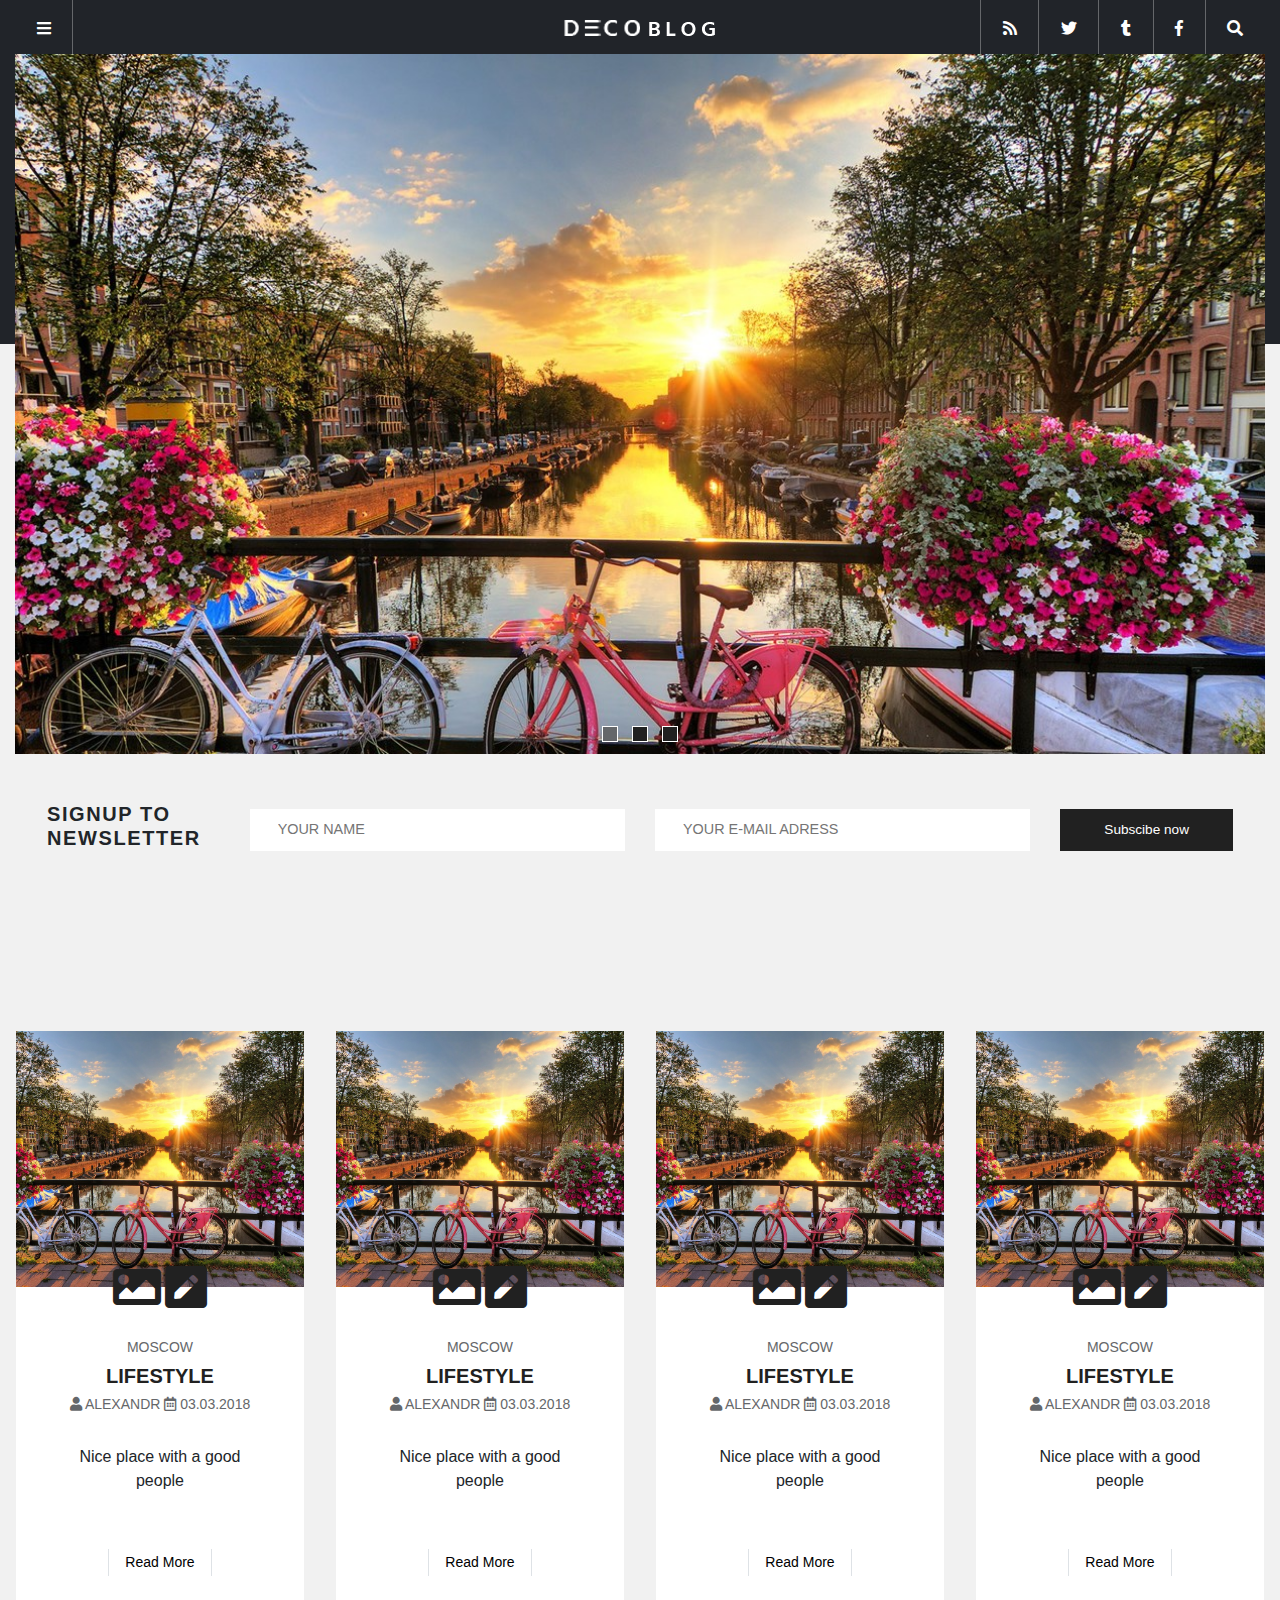
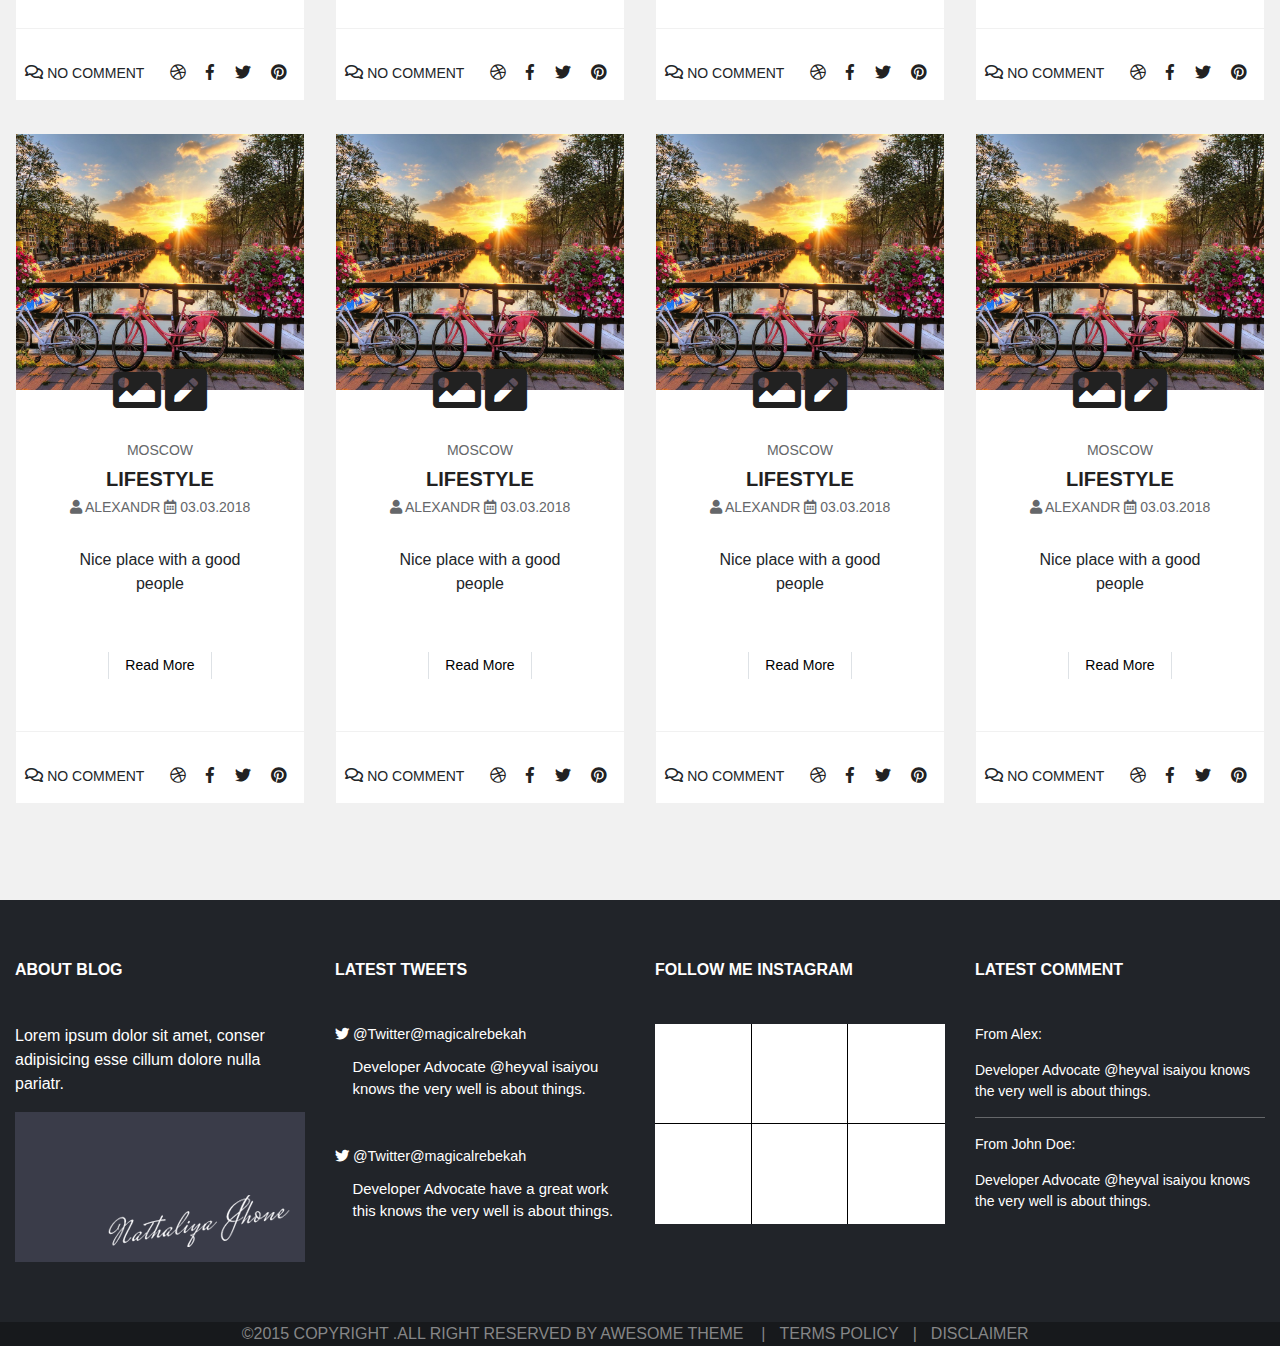
<file: index.html>
<!doctype html>
<html lang="en">
<head>
    <meta charset="utf-8">
    <meta name="viewport" content="width=device-width, initial-scale=1, shrink-to-fit=no">
    <link rel="stylesheet" href="css/style.css">
	<link rel="stylesheet" href="css/all.min.css">
	<link rel="stylesheet" href="css/bootstrap.min.css">
    <title>Путешествия</title>
</head>
<body>

    <!-- HEADER -->
<header class="header">
<div class="header-top-menu">
    <div class="container-fluid">
        <div class="row">            
            <div class="col-lg-4 col-md-4 col-xs-4 text-left">
                <div class="dropdown">
                    <a href="#" data-toggle="dropdown">
                        <i class="fas fa-bars"></i>
                    </a>
                    <ul class="dropdown-menu">
                        <li><a href="index.html" class="dropdown-item">Home</a></li>
                        <li><a href="dasda" class="dropdown-item">About Us</a></li>
                        <li><a href="#" class="dropdown-item">Contact Us</a></li>
                        <li role="separator" class="divider"></li>
                        <li><a href="#" class="dropdown-item">Sign In</a></li>
                    </ul>
                </div>
            </div>
            <div class="col-lg-4 col-md-4 col-xs-4 text-center logo-display">
               <a href="index.html"><img src="images/logo.png" alt="logo" class="logo"></a>
            </div>
            <div class="col-lg-4 col-md-4 col-xs-4 text-right social-media">
                <ul class="nav">
                    <li class="header-nav-item">
                        <a href="#">
                            <i class="fas fa-rss"></i>
                        </a>
                    </li>
                    <li class="header-nav-item">
                        <a href="https://twitter.com/">
                            <i class="fab fa-twitter"></i>
                        </a>
                    </li>
                    <li class="header-nav-item">
                        <a href="https://www.tumblr.com/">
                            <i class="fab fa-tumblr"></i>
                        </a>
                    </li>
                    <li class="header-nav-item">
                        <a href="https://www.facebook.com/">
                            <i class="fab fa-facebook-f"></i>
                        </a>
                    </li>
                    <li class="header-nav-item">
                        <a href="#">
                            <i class="fas fa-search"></i>
                        </a>
                    </li>
                </ul>
            </div>
        </div>
    </div>
</div> 

</header> 

    <!-- SLIDER -->
<div class="container-fluid">
<div id="slider" class="slider">
    <div class="slide active">
        <div class="slide-header">
            <img src="images/amsterdam.jpg" alt="amsterdam" class="w-100 d-block">
        </div>
    </div>
    <div class="slide">
        <div class="slide-header">
            <img src="images/kazan.jpg" alt="kazan" class="w-100 d-block">   
        </div>
    </div>
    <div class="slide">
        <div class="slide-header">
            <img src="images/moscow.jpg" alt="moscow" class="w-100 d-block">
        </div>
    </div>
    <div class="slider-navigation">
        <div class="controls">
            <label id="label-1" class="current-indicator" for="slide-1"></label>
            <label id="label-2" class="" for="slide-2"></label>
            <label id="label-3" class="" for="slide-3"></label>
        </div>
    </div>
</div>

</div>
    
    <!-- SIGN-UP -->
<div class="container-fluid">
<form class="sign-up" action="" method="post">
    <div class="row">
        <div class="col-lg-2 col-md-2 col-sm-2 my-auto"><h3>Signup to <br> Newsletter</h3></div>
        <div class="col-lg-4 col-md-4 col-sm-4 my-auto">
            <input type="text" name="login" placeholder="YOUR NAME">
        </div>
        <div class="col-lg-4 col-md-4 col-sm-4 my-auto">
            <input type="e-mail" name="email" placeholder="YOUR E-MAIL ADRESS">
        </div>
        <div class="col-lg-2 col-md-2 col-sm-2 my-auto"><button class="btn-block">Subscibe now</button></div>
    </div>
</form>
<div class="popup-button">
    <button class="button-sign-up" data-toggle="modal" data-target="#popup">Subscibe now</button>
</div>

<!-- POPUP WINDOW -->
<div class="modal" id="popup">
  <div class="modal-dialog">
    <div class="modal-content">
      <div class="modal-header">
        <button type="button" class="close" data-dismiss="modal">&times;</button>
      </div>
    <form class="popup-sign" action="" method="post">
        <h4 class="popup-title text-center">Signup to <br> Newsletter</h4>
        <div class="popup-input text-center">
                <input type="text" name="login" placeholder="YOUR NAME">
            </div>
            <div class="popup-mail text-center">
                <input type="e-mail" name="email" placeholder="YOUR E-MAIL ADRESS">
            </div>
            <div class="popup-sub text-center"><button class="button-sign-up">Subscibe now</button></div>
    </form>
    </div>
  </div>
</div>
</div>

    <!-- POSTS -->
<div class="container-fluid">
<div class="posts">
    <div class="row">
        <div class="col-xl-3 col-lg-4 col-md-6 col-sm-12">
            <div class="post-card white">
                <div class="post-card-image"> 
                    <img class="d-block w-100" src="images/amsterdam.jpg" alt=""> 
                </div>
                <div class="post-card-body">
                    <div class="post-card-header">
                        <span class="wrap">
                            <i class="fas fa-image fa-3x"></i>
                            <i class="fas fa-pen-square fa-3x"></i>
                        </span>
                    </div>
                    <h6>Moscow</h6>
                    <h3>Lifestyle</h3>
                    <h6>
                        <i class="fas fa-user"></i>
                        <span class="author">
                            Alexandr
                        </span>
                        <i class="far fa-calendar-alt"></i>
                        <span>
                            03.03.2018
                        </span>
                    </h6>
                    <p>Nice place with a good people</p>
                    <form method="POST" action="">
                        <button class="post-card-button border-left border-right" name="id">Read More</button>
                    </form>
                </div>
                <div class="post-card-footer">
                    <span>
                        <i class="far fa-comments"></i>
                        <p>NO COMMENT</p>
                    </span>
                    <div class="social">
                        <span>
                            <a href="https://dribbble.com/?/">
                                <i class="fab fa-dribbble"></i>
                            </a> 
                            <a href="https://www.facebook.com/">
                                <i class="fab fa-facebook-f"></i>
                            </a> 
                            <a href="https://twitter.com/">
                                <i class="fab fa-twitter"></i>
                            </a> 
                            <a href="https://www.pinterest.ru/">
                                <i class="fab fa-pinterest"></i>
                            </a> 
                        </span>
                    </div>
                </div>
            </div>
        </div>
        <div class="col-xl-3 col-lg-4 col-md-6 col-sm-12">
            <div class="post-card white">
                <div class="post-card-image"> 
                    <img class="d-block w-100" src="images/amsterdam.jpg" alt=""> 
                </div>
                <div class="post-card-body">
                    <div class="post-card-header">
                        <span class="wrap">
                            <i class="fas fa-image fa-3x"></i>
                            <i class="fas fa-pen-square fa-3x"></i>
                        </span>
                    </div>
                    <h6>Moscow</h6>
                    <h3>Lifestyle</h3>
                    <h6>
                        <i class="fas fa-user"></i>
                        <span class="author">
                            Alexandr
                        </span>
                        <i class="far fa-calendar-alt"></i>
                        <span>
                            03.03.2018
                        </span>
                    </h6>
                    <p>Nice place with a good people</p>
                    <form method="POST" action="">
                        <button class="post-card-button border-left border-right" name="id">Read More</button>
                    </form>
                </div>
                <div class="post-card-footer">
                    <span>
                        <i class="far fa-comments"></i>
                        <p>NO COMMENT</p>
                    </span>
                    <div class="social">
                        <span>
                            <a href="https://dribbble.com/?/">
                                <i class="fab fa-dribbble"></i>
                            </a> 
                            <a href="https://www.facebook.com/">
                                <i class="fab fa-facebook-f"></i>
                            </a> 
                            <a href="https://twitter.com/">
                                <i class="fab fa-twitter"></i>
                            </a> 
                            <a href="https://www.pinterest.ru/">
                                <i class="fab fa-pinterest"></i>
                            </a> 
                        </span>
                    </div>
                </div>
            </div>
        </div>
        <div class="col-xl-3 col-lg-4 col-md-6 col-sm-12">
            <div class="post-card white">
                <div class="post-card-image"> 
                    <img class="d-block w-100" src="images/amsterdam.jpg" alt=""> 
                </div>
                <div class="post-card-body">
                    <div class="post-card-header">
                        <span class="wrap">
                            <i class="fas fa-image fa-3x"></i>
                            <i class="fas fa-pen-square fa-3x"></i>
                        </span>
                    </div>
                    <h6>Moscow</h6>
                    <h3>Lifestyle</h3>
                    <h6>
                        <i class="fas fa-user"></i>
                        <span class="author">
                            Alexandr
                        </span>
                        <i class="far fa-calendar-alt"></i>
                        <span>
                            03.03.2018
                        </span>
                    </h6>
                    <p>Nice place with a good people</p>
                    <form method="POST" action="">
                        <button class="post-card-button border-left border-right" name="id">Read More</button>
                    </form>
                </div>
                <div class="post-card-footer">
                    <span>
                        <i class="far fa-comments"></i>
                        <p>NO COMMENT</p>
                    </span>
                    <div class="social">
                        <span>
                            <a href="https://dribbble.com/?/">
                                <i class="fab fa-dribbble"></i>
                            </a> 
                            <a href="https://www.facebook.com/">
                                <i class="fab fa-facebook-f"></i>
                            </a> 
                            <a href="https://twitter.com/">
                                <i class="fab fa-twitter"></i>
                            </a> 
                            <a href="https://www.pinterest.ru/">
                                <i class="fab fa-pinterest"></i>
                            </a> 
                        </span>
                    </div>
                </div>
            </div>
        </div>
        <div class="col-xl-3 col-lg-4 col-md-6 col-sm-12">
            <div class="post-card white">
                <div class="post-card-image"> 
                    <img class="d-block w-100" src="images/amsterdam.jpg" alt=""> 
                </div>
                <div class="post-card-body">
                    <div class="post-card-header">
                        <span class="wrap">
                            <i class="fas fa-image fa-3x"></i>
                            <i class="fas fa-pen-square fa-3x"></i>
                        </span>
                    </div>
                    <h6>Moscow</h6>
                    <h3>Lifestyle</h3>
                    <h6>
                        <i class="fas fa-user"></i>
                        <span class="author">
                            Alexandr
                        </span>
                        <i class="far fa-calendar-alt"></i>
                        <span>
                            03.03.2018
                        </span>
                    </h6>
                    <p>Nice place with a good people</p>
                    <form method="POST" action="">
                        <button class="post-card-button border-left border-right" name="id">Read More</button>
                    </form>
                </div>
                <div class="post-card-footer">
                    <span>
                        <i class="far fa-comments"></i>
                        <p>NO COMMENT</p>
                    </span>
                    <div class="social">
                        <span>
                            <a href="https://dribbble.com/?/">
                                <i class="fab fa-dribbble"></i>
                            </a> 
                            <a href="https://www.facebook.com/">
                                <i class="fab fa-facebook-f"></i>
                            </a> 
                            <a href="https://twitter.com/">
                                <i class="fab fa-twitter"></i>
                            </a> 
                            <a href="https://www.pinterest.ru/">
                                <i class="fab fa-pinterest"></i>
                            </a> 
                        </span>
                    </div>
                </div>
            </div>
        </div>
        <div class="col-xl-3 col-lg-4 col-md-6 col-sm-12">
            <div class="post-card white">
                <div class="post-card-image"> 
                    <img class="d-block w-100" src="images/amsterdam.jpg" alt=""> 
                </div>
                <div class="post-card-body">
                    <div class="post-card-header">
                        <span class="wrap">
                            <i class="fas fa-image fa-3x"></i>
                            <i class="fas fa-pen-square fa-3x"></i>
                        </span>
                    </div>
                    <h6>Moscow</h6>
                    <h3>Lifestyle</h3>
                    <h6>
                        <i class="fas fa-user"></i>
                        <span class="author">
                            Alexandr
                        </span>
                        <i class="far fa-calendar-alt"></i>
                        <span>
                            03.03.2018
                        </span>
                    </h6>
                    <p>Nice place with a good people</p>
                    <form method="POST" action="">
                        <button class="post-card-button border-left border-right" name="id">Read More</button>
                    </form>
                </div>
                <div class="post-card-footer">
                    <span>
                        <i class="far fa-comments"></i>
                        <p>NO COMMENT</p>
                    </span>
                    <div class="social">
                        <span>
                            <a href="https://dribbble.com/?/">
                                <i class="fab fa-dribbble"></i>
                            </a> 
                            <a href="https://www.facebook.com/">
                                <i class="fab fa-facebook-f"></i>
                            </a> 
                            <a href="https://twitter.com/">
                                <i class="fab fa-twitter"></i>
                            </a> 
                            <a href="https://www.pinterest.ru/">
                                <i class="fab fa-pinterest"></i>
                            </a> 
                        </span>
                    </div>
                </div>
            </div>
        </div>
        <div class="col-xl-3 col-lg-4 col-md-6 col-sm-12">
            <div class="post-card white">
                <div class="post-card-image"> 
                    <img class="d-block w-100" src="images/amsterdam.jpg" alt=""> 
                </div>
                <div class="post-card-body">
                    <div class="post-card-header">
                        <span class="wrap">
                            <i class="fas fa-image fa-3x"></i>
                            <i class="fas fa-pen-square fa-3x"></i>
                        </span>
                    </div>
                    <h6>Moscow</h6>
                    <h3>Lifestyle</h3>
                    <h6>
                        <i class="fas fa-user"></i>
                        <span class="author">
                            Alexandr
                        </span>
                        <i class="far fa-calendar-alt"></i>
                        <span>
                            03.03.2018
                        </span>
                    </h6>
                    <p>Nice place with a good people</p>
                    <form method="POST" action="">
                        <button class="post-card-button border-left border-right" name="id">Read More</button>
                    </form>
                </div>
                <div class="post-card-footer">
                    <span>
                        <i class="far fa-comments"></i>
                        <p>NO COMMENT</p>
                    </span>
                    <div class="social">
                        <span>
                            <a href="https://dribbble.com/?/">
                                <i class="fab fa-dribbble"></i>
                            </a> 
                            <a href="https://www.facebook.com/">
                                <i class="fab fa-facebook-f"></i>
                            </a> 
                            <a href="https://twitter.com/">
                                <i class="fab fa-twitter"></i>
                            </a> 
                            <a href="https://www.pinterest.ru/">
                                <i class="fab fa-pinterest"></i>
                            </a> 
                        </span>
                    </div>
                </div>
            </div>
        </div>
        <div class="col-xl-3 col-lg-4 col-md-6 col-sm-12">
            <div class="post-card white">
                <div class="post-card-image"> 
                    <img class="d-block w-100" src="images/amsterdam.jpg" alt=""> 
                </div>
                <div class="post-card-body">
                    <div class="post-card-header">
                        <span class="wrap">
                            <i class="fas fa-image fa-3x"></i>
                            <i class="fas fa-pen-square fa-3x"></i>
                        </span>
                    </div>
                    <h6>Moscow</h6>
                    <h3>Lifestyle</h3>
                    <h6>
                        <i class="fas fa-user"></i>
                        <span class="author">
                            Alexandr
                        </span>
                        <i class="far fa-calendar-alt"></i>
                        <span>
                            03.03.2018
                        </span>
                    </h6>
                    <p>Nice place with a good people</p>
                    <form method="POST" action="">
                        <button class="post-card-button border-left border-right" name="id">Read More</button>
                    </form>
                </div>
                <div class="post-card-footer">
                    <span>
                        <i class="far fa-comments"></i>
                        <p>NO COMMENT</p>
                    </span>
                    <div class="social">
                        <span>
                            <a href="https://dribbble.com/?/">
                                <i class="fab fa-dribbble"></i>
                            </a> 
                            <a href="https://www.facebook.com/">
                                <i class="fab fa-facebook-f"></i>
                            </a> 
                            <a href="https://twitter.com/">
                                <i class="fab fa-twitter"></i>
                            </a> 
                            <a href="https://www.pinterest.ru/">
                                <i class="fab fa-pinterest"></i>
                            </a> 
                        </span>
                    </div>
                </div>
            </div>
        </div>
        <div class="col-xl-3 col-lg-4 col-md-6 col-sm-12">
            <div class="post-card white">
                <div class="post-card-image"> 
                    <img class="d-block w-100" src="images/amsterdam.jpg" alt=""> 
                </div>
                <div class="post-card-body">
                    <div class="post-card-header">
                        <span class="wrap">
                            <i class="fas fa-image fa-3x"></i>
                            <i class="fas fa-pen-square fa-3x"></i>
                        </span>
                    </div>
                    <h6>Moscow</h6>
                    <h3>Lifestyle</h3>
                    <h6>
                        <i class="fas fa-user"></i>
                        <span class="author">
                            Alexandr
                        </span>
                        <i class="far fa-calendar-alt"></i>
                        <span>
                            03.03.2018
                        </span>
                    </h6>
                    <p>Nice place with a good people</p>
                    <form method="POST" action="">
                        <button class="post-card-button border-left border-right" name="id">Read More</button>
                    </form>
                </div>
                <div class="post-card-footer">
                    <span>
                        <i class="far fa-comments"></i>
                        <p>NO COMMENT</p>
                    </span>
                    <div class="social">
                        <span>
                            <a href="https://dribbble.com/?/">
                                <i class="fab fa-dribbble"></i>
                            </a> 
                            <a href="https://www.facebook.com/">
                                <i class="fab fa-facebook-f"></i>
                            </a> 
                            <a href="https://twitter.com/">
                                <i class="fab fa-twitter"></i>
                            </a> 
                            <a href="https://www.pinterest.ru/">
                                <i class="fab fa-pinterest"></i>
                            </a> 
                        </span>
                    </div>
                </div>
            </div>
        </div>
    </div>
</div>
</div>

    <!-- ABOUT US -->
<section class="about">
<div class="container-fluid">
    <div class="row">
        <div class="col-lg-3 col-md-3 col-sm-3 col-xs-3 about-blog">
            <h6>About Blog</h6>
            <p>Lorem ipsum dolor sit amet, conser adipisicing esse cillum dolore nulla pariatr.</p>
                <div class="sign"></div>
        </div>
        <div class="col-lg-3 col-md-3 col-sm-3 col-xs-3 about-tweets">
            <h6>Latest Tweets</h6>
            <i class="fab fa-twitter"></i>
            <span class="about-twitter-name">@Twitter@magicalrebekah</span>
            <p class="about-twitt">Developer Advocate @heyval isaiyou knows
                the very well is about things.
            </p>
            <i class="fab fa-twitter"></i>
            <span class="about-twitter-name">@Twitter@magicalrebekah</span>
            <p class="about-twitt">Developer Advocate have a great work this
                    knows the very well is about things.
            </p>
        </div>
        <div class="col-lg-3 col-md-3 col-sm-3 col-xs-3 about-instagram">
            <h6>Follow me instagram</h6>
            <div class="instagram-photo grid">
                <div class="instagram-post"></div>
                <div class="instagram-post"></div>
                <div class="instagram-post"></div>
                <div class="instagram-post"></div>
                <div class="instagram-post"></div>
                <div class="instagram-post"></div>
            </div>
        </div>
        <div class="col-lg-3 col-md-3 col-sm-3 col-xs-3 about-latest-comment">
            <h6>Latest Comment</h6>
            <span class="about-comment-name">From Alex: </span>
            <p class="about-comment">Developer Advocate @heyval isaiyou knows
                the very well is about things.
                </p>
                <span class="about-comment-name">From John Doe: </span>
            <p class="about-comment">Developer Advocate @heyval isaiyou knows
                the very well is about things.
                </p>
        </div>
    </div>
</div>
</section>

    <!-- FOOTER -->
<footer class="footer text-center">
    <div class="container">
        &copy;2015 copyright .all right reserved by awesome theme &nbsp;&nbsp; | <a href="#">terms policy</a> | <a href="#">disclaimer</a>
    </div>
</footer>
    
<script src="https://code.jquery.com/jquery-3.3.1.slim.min.js" integrity="sha384-q8i/X+965DzO0rT7abK41JStQIAqVgRVzpbzo5smXKp4YfRvH+8abtTE1Pi6jizo" crossorigin="anonymous"></script>
<script src="https://cdnjs.cloudflare.com/ajax/libs/popper.js/1.14.6/umd/popper.min.js" integrity="sha384-wHAiFfRlMFy6i5SRaxvfOCifBUQy1xHdJ/yoi7FRNXMRBu5WHdZYu1hA6ZOblgut" crossorigin="anonymous"></script>
<script src="js/bootstrap.min.js"></script>
<script src="js/slider.js"></script>
</body>
</html>
</file>
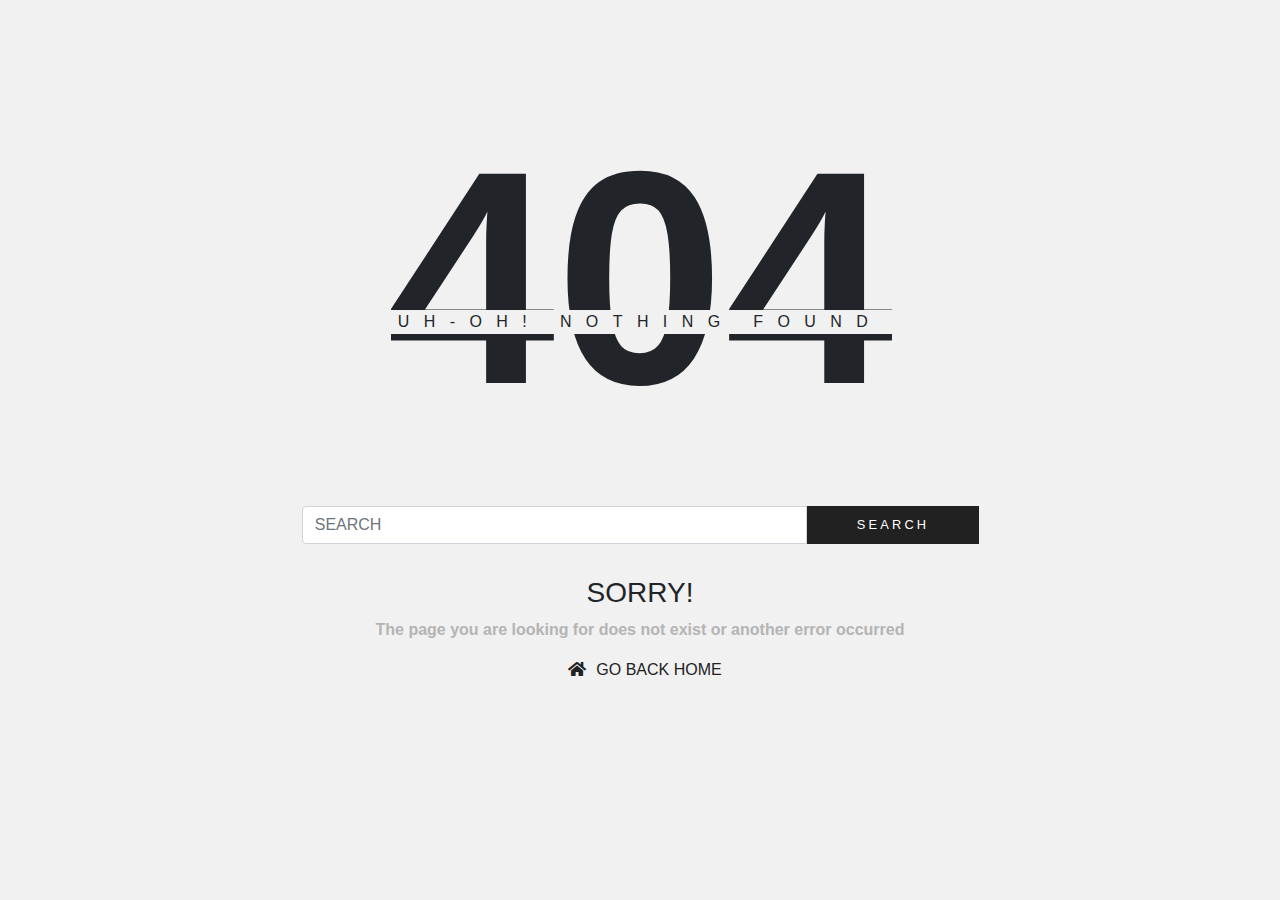
<file: error404.html>
<!DOCTYPE html>
<html lang="en">
<head>
    <meta charset="UTF-8">
    <meta name="viewport" content="width=device-width, initial-scale=1.0">
    <meta http-equiv="X-UA-Compatible" content="ie=edge">
    <link rel="stylesheet" href="css/style.css">
	<link rel="stylesheet" href="css/all.min.css">
	<link rel="stylesheet" href="css/bootstrap.min.css">
    <title>Document</title>
</head>
<body>
    <section class="container">
        <div class="error404">
            <div class="error404-header">
                <div class="error">404</div>
                <div class="over">Uh-oh! nothing found</div>
            </div>
            <div class="error404-body ">
                <div class="input-group search justify-content-sm-center">
                    <input type="text" class="form-control col-lg-6 col-md-6 col-sm-6" placeholder="search">
                    <div class="input-group-prepend">
                            <div class="input-group-text">
                                    <i class="fas fa-search"></i>
                                </div>
                           <button>SEARCH</button>
                    </div>
                </div>
            </div>
            <div class="error404-footer">
                <h3>Sorry!</h3>
                <p>The page you are looking for does not exist or another error occurred</p>
                <a href="index.php"><i class="fas fa-home"></i>GO BACK HOME</a>
            </div>
        </div>
    </section>
<script src="https://code.jquery.com/jquery-3.3.1.slim.min.js" integrity="sha384-q8i/X+965DzO0rT7abK41JStQIAqVgRVzpbzo5smXKp4YfRvH+8abtTE1Pi6jizo" crossorigin="anonymous"></script>
<script src="https://cdnjs.cloudflare.com/ajax/libs/popper.js/1.14.6/umd/popper.min.js" integrity="sha384-wHAiFfRlMFy6i5SRaxvfOCifBUQy1xHdJ/yoi7FRNXMRBu5WHdZYu1hA6ZOblgut" crossorigin="anonymous"></script>
<script src="js/bootstrap.min.js"></script>
</body>
</html>
</file>
<file: css/style.css>
html, body {
  background-color: #f1f1f1 !important;
}

h1, h2, h3, h4, h5, h6,
input::-webkit-input-placeholder, button {
  text-transform: uppercase;
}

h1, h2, h3, h4, h5, h6,
input:-ms-input-placeholder, button {
  text-transform: uppercase;
}

h1, h2, h3, h4, h5, h6,
input::-ms-input-placeholder, button {
  text-transform: uppercase;
}

h1, h2, h3, h4, h5, h6,
input::placeholder, button {
  text-transform: uppercase;
}

input:active, input:focus, input {
  border: 1px solid transparent;
  outline-color: #212121 !important;
}

button:active, button:focus {
  outline: 0 none !important;
}

a, a:hover {
  text-decoration: none !important;
}

/* Helper class */
.grid {
  display: -ms-grid;
  display: grid;
}

.flex {
  display: -webkit-box;
  display: -ms-flexbox;
  display: flex;
}

.hidden {
  display: none;
}

/* HEADER */
.header {
  position: relative;
}

.header-top-menu {
  background: #212429;
  position: relative;
  min-height: 21.5rem;
}

.header-top-menu .fas, .header-top-menu .fab {
  color: #ffffff;
  border-left: 1px solid #65676a;
  padding: 0.75rem 1.35rem;
  line-height: 2rem;
}

.header-top-menu .fa-bars {
  border-right: 1px solid #65676a;
  border-left: none;
}

.header-top-menu .logo {
  margin-top: 1.25rem;
}

.header-top-menu .nav {
  -webkit-box-pack: end;
      -ms-flex-pack: end;
          justify-content: flex-end;
}

/* SLIDER */
.slider {
  max-height: 700px;
  display: block;
  position: relative;
  text-align: center;
  overflow: hidden;
  margin: -18.125rem auto 1rem;
  z-index: 100;
}

.slider .slide {
  display: none;
  position: relative;
}

.slider .slide-header {
  display: block;
}

.slider .active {
  display: block;
  -webkit-animation: slider 5s ease .5s normal;
          animation: slider 5s ease .5s normal;
}

.slider-navigation {
  color: #ffffff;
  position: absolute;
  bottom: 0;
  left: 0;
  right: 0;
  z-index: 199;
}

.slider-navigation label {
  background: #212121;
  display: inline-block;
  width: 1rem;
  height: 1rem;
  border: 1px solid #ffffff;
  margin: 5px;
}

.slider-navigation label:hover {
  cursor: pointer;
}

.slider-navigation .current-indicator {
  background: #65676a;
  border-color: #ffffff;
}

/* SIGN UP */
.sign-up {
  height: 11.25rem;
  padding: 2rem;
}

.sign-up h3 {
  font-family: 'Montserrat', sans-serif;
  font-weight: 700;
  font-style: normal;
  letter-spacing: 0.1rem;
  font-size: 1.25rem;
}

.sign-up input {
  font-family: 'Hind', sans-serif;
  font-weight: 300;
  font-style: normal;
  border: #ffffff;
  font-size: 0.9rem;
  padding: .65rem 1.75rem;
  width: 100%;
}

.sign-up button {
  font-family: 'Hind', sans-serif;
  font-weight: 500;
  font-style: normal;
  font-size: 0.85rem;
  background: #212121;
  color: #ffffff;
  padding: .6rem 1.75rem;
  border: 1px solid transparent;
  cursor: pointer;
}

.sign-up button:hover {
  background: #ffffff;
  -webkit-transition: .5s ease;
  transition: .5s ease;
  color: #212121;
  border: 1px solid #212121;
}

.button-sign-up {
  display: none;
}

/* POPUP WINDOW */
.popup {
  margin-bottom: 10px;
}

.popup-title {
  margin-bottom: 1rem;
}

.popup-button {
  margin-top: 5rem;
}

.popup-close {
  position: absolute;
  top: 0;
  bottom: 0;
  right: 0;
  padding-right: 1rem;
}

.popup-sign input {
  padding: .5rem 1rem;
  margin-bottom: 1rem;
}

/* POSTS */
.posts {
  -ms-grid-columns: 1fr 1fr 1fr 1fr;
      grid-template-columns: 1fr 1fr 1fr 1fr;
  grid-gap: 1rem;
  margin-bottom: 4rem;
}

.post-card {
  margin-bottom: 2rem;
  border: 1px solid #f1f1f1;
}

.post-card-image {
  height: 16rem;
  background: #f1f1f1;
}

.post-card-image img {
  width: 100%;
  height: 100%;
  -o-object-fit: cover;
     object-fit: cover;
}

.post-card-header {
  text-align: center;
}

.post-card-header .wrap {
  position: absolute;
  top: -3.5rem;
  left: 0;
  right: 0;
  margin: 0 auto;
}

.post-card-body {
  position: relative;
  padding: 1.25rem 1.25rem;
  margin-top: 2rem;
  text-align: center;
}

.post-card-body h6 {
  font-family: 'Hind', sans-serif;
  font-weight: 400;
  font-style: normal;
  font-size: 0.875rem;
  color: #65676a;
}

.post-card-body p {
  padding: 0rem 2rem;
  margin-top: 2rem;
}

.post-card-body h3 {
  font-family: 'Montserrat', sans-serif;
  font-weight: 700;
  font-style: normal;
  font-size: 1.25rem;
}

.post-card-footer {
  padding-top: 2rem;
  margin-top: 2rem;
  border-top: 1px solid #f1f1f1;
  display: -webkit-box;
  display: -ms-flexbox;
  display: flex;
  -webkit-box-orient: horizontal;
  -webkit-box-direction: normal;
      -ms-flex-direction: row;
          flex-direction: row;
  -ms-flex-pack: distribute;
      justify-content: space-around;
}

.post-card-footer .social span i {
  padding: 0rem 0.5rem;
}

.post-card-footer p {
  font-family: 'Hind', sans-serif;
  font-weight: 400;
  font-style: normal;
  font-size: 0.875rem;
  display: inline-block;
}

.post-card-button {
  font-family: 'Hind', sans-serif;
  font-weight: 500;
  font-style: normal;
  font-size: 0.875rem;
  margin-top: 2.5rem;
  padding: .2rem 1rem;
  background: transparent;
  border: none;
  border-color: #d7d7d7;
}

.post-card-button:hover {
  cursor: pointer;
}

.post-card:hover {
  -webkit-transition: .5s ease;
  transition: .5s ease;
  -webkit-box-shadow: 0px 3px 25.52px 3.48px rgba(112, 112, 112, 0.49);
          box-shadow: 0px 3px 25.52px 3.48px rgba(112, 112, 112, 0.49);
}

.social a {
  color: #212121;
}

.social a:hover {
  color: #585858;
  -webkit-transition: .5s ease;
  transition: .5s ease;
}

.white {
  background: #ffffff;
}

.white .wrap {
  color: #212121;
}

.white h3 {
  color: #212121;
}

.black {
  background: #212121;
}

.black .fa-pen-square {
  color: #ffffff;
}

.black h3 {
  color: #ffffff;
}

/* SIDE BAR */
.sidebar {
  background: #ffffff;
  padding: 2rem 2rem;
}

.sidebar .input-group-text {
  background: #212121;
  color: #ffffff;
}

.sidebar input {
  font-family: 'Hind', sans-serif;
  font-weight: 300;
  font-style: normal;
  border: #ffffff;
  font-size: 0.9rem;
  padding: .65rem 1.75rem;
  width: 100%;
  margin-bottom: 1rem;
}

.sidebar h4 {
  margin: 2rem 0 1rem 0;
  text-align: center;
}

.sidebar:hover {
  -webkit-transition: .5s ease;
  transition: .5s ease;
  -webkit-box-shadow: 0px 3px 25.52px 3.48px rgba(112, 112, 112, 0.49);
          box-shadow: 0px 3px 25.52px 3.48px rgba(112, 112, 112, 0.49);
}

.sidebar .categories {
  margin-bottom: 2rem;
  padding: 0;
  list-style: none;
}

.sidebar .categories li {
  text-transform: uppercase;
  padding: .6rem 0;
  border-top: 1px solid #d7d7d7;
}

.sidebar .categories li span {
  float: right;
}

.sidebar .last-posts li {
  position: relative;
  width: 100%;
  display: -webkit-box;
  display: -ms-flexbox;
  display: flex;
  padding: 1.5rem 0 .8rem 0;
  border-top: 1px solid #d7d7d7;
}

.sidebar .last-posts li .change {
  position: absolute;
  top: 0;
  bottom: 1.5rem;
  right: 0;
}

.sidebar .last-posts .last-post-img {
  background: #f1f1f1;
  width: 125px;
  height: 75px;
  margin-right: 1rem;
}

.sidebar .last-posts li:hover {
  -webkit-transition: .5s ease;
  transition: .5s ease;
  -webkit-box-shadow: 0px 3px 25.52px 3.48px rgba(112, 112, 112, 0.49);
          box-shadow: 0px 3px 25.52px 3.48px rgba(112, 112, 112, 0.49);
}

.sidebar-social {
  margin: 2rem 0rem;
}

.sidebar-social span {
  -ms-flex-pack: distribute;
      justify-content: space-around;
}

.sidebar-social span a {
  color: #212121;
}

.sidebar-social span a:hover {
  color: #585858;
  -webkit-transition: .5s ease;
  transition: .5s ease;
}

.sidebar-slider {
  margin-bottom: 2rem;
}

/* ABOUT US */
.about {
  background: #212429;
}

.about-twitter-name, .about-comment-name {
  color: #ffffff;
}

.about-tweets {
  font-size: 0.9rem;
}

.about-twitt {
  font-family: 'Hind', sans-serif;
  font-weight: 300;
  font-style: normal;
  font-size: 0.93rem;
  padding-top: 0.625rem;
  padding-bottom: 1.875rem;
  padding-left: 1.1rem;
}

.about-instagram .instagram-photo {
  -ms-grid-columns: 1fr 1fr 1fr;
      grid-template-columns: 1fr 1fr 1fr;
  background: #ffffff;
  height: 12.5rem;
}

.about-latest-comment {
  font-size: 0.875rem;
  font-family: 'Mrs_SaintDelafield', sans-serif;
}

.about-comment {
  padding: 0.93rem 0rem;
  border-bottom: 1px solid #65676a;
}

.about-comment:last-child {
  border-bottom: none;
}

.about .instagram-post {
  border-right: 1px solid #000;
  border-bottom: 1px solid #000;
}

.about .instagram-post:nth-child(2n) {
  border-right: 1px solid #000;
  border-bottom: 1px solid #000;
}

.about .instagram-post:nth-child(3n) {
  border-right: none;
  border-bottom: 1px solid #000;
}

.about .instagram-post:nth-child(5) {
  border-right: 1px solid #000;
  border-bottom: none;
}

.about .instagram-post:nth-child(4) {
  border-right: 1px solid #000;
  border-bottom: none;
}

.about .instagram-post:nth-child(6) {
  border-right: none;
  border-bottom: none;
}

.about .fa-twitter {
  color: #ffffff;
}

.about h6 {
  color: #ffffff;
  font-family: 'Montserrat', sans-serif;
  font-weight: 700;
  font-style: normal;
  margin-top: 3.75rem;
  margin-bottom: 2.8rem;
}

.about p {
  color: #ffffff;
}

.about .sign {
  height: 9.375rem;
  margin-bottom: 3.75rem;
  position: relative;
  background: #3a3c49 url("/images/sign.png") no-repeat bottom 15px right 15px;
}

/* FOOTER */
.footer {
  background: #17191c;
  color: #858687;
  text-transform: uppercase;
}

.footer a {
  color: #858687;
  margin-left: 0.6rem;
  margin-right: 0.6rem;
}

.footer a:hover {
  color: #ffffff;
}

/* ADMIN PANEL 1*/
.admin {
  position: absolute;
  top: 5rem;
  bottom: 0;
}

.admin-form {
  width: 40rem;
  margin: 15rem auto;
}

.panel {
  background: #ffffff;
  padding: 2rem;
}

.panel:hover {
  -webkit-transition: .5s ease;
  transition: .5s ease;
  -webkit-box-shadow: 0px 3px 25.52px 3.48px rgba(112, 112, 112, 0.49);
          box-shadow: 0px 3px 25.52px 3.48px rgba(112, 112, 112, 0.49);
}

.admin-header {
  color: #ffffff;
  background: url("/images/pattern.png") center no-repeat cover;
  height: 100px;
  text-align: center;
  margin: 2rem auto 3rem;
}

/* 404 */
.error404 {
  padding: 50px;
  text-align: center;
}

.error404-header {
  position: relative;
}

.error404-header .error {
  font-family: 'Montserrat', sans-serif;
  font-weight: 700;
  font-style: normal;
  font-size: 19rem;
}

.error404-header .over {
  width: 100%;
  background: #f1f1f1;
  position: absolute;
  bottom: 10.75rem;
  letter-spacing: 0.9rem;
  text-transform: uppercase;
}

.error404-body button {
  letter-spacing: 0.2rem;
  font-size: 0.8rem;
  background: #212121;
  color: #ffffff;
  border: none;
  padding: 0px 50px;
}

.error404-footer {
  margin-top: 2rem;
}

.error404-footer p {
  font-family: 'Montserrat', sans-serif;
  font-weight: 700;
  font-style: normal;
  color: #b4b4b4;
}

.error404-footer a {
  color: #212121;
  margin-left: 10px;
  display: inline-block;
}

.error404-footer a i {
  padding-right: 10px;
}

.error404-footer a:hover {
  color: #212121;
}

.error404 .input-group-text {
  display: none;
}

@media (max-width: 770px) {
  .error404 {
    padding: 50px;
    text-align: center;
  }
  .error404-header {
    position: relative;
  }
  .error404-header .error {
    font-family: 'Montserrat', sans-serif;
    font-weight: 700;
    font-style: normal;
    font-size: 8rem;
  }
  .error404-header .over {
    display: none;
  }
  .error404 .input-group-text {
    display: block;
  }
  .error404-body button {
    display: none;
  }
  .header-top-menu .logo-display {
    display: none;
  }
  .header-top-menu .social-media {
    display: none;
  }
}

@media (max-width: 986px) {
  .slider img {
    width: 345px;
    height: 220px;
  }
  .sign-up {
    display: none;
  }
  .button-sign-up {
    display: block;
    margin: 7.5rem auto 1rem;
    font-family: 'Hind', sans-serif;
    font-weight: 500;
    font-style: normal;
    font-size: 0.85rem;
    background: #212121;
    color: #ffffff;
    padding: .6rem 1.75rem;
    border: 1px solid transparent;
    cursor: pointer;
  }
  .button-sign-up:hover {
    background: #ffffff;
    -webkit-transition: .5s ease;
    transition: .5s ease;
    color: #212121;
    border: 1px solid #212121;
  }
}

@media (max-width: 360px) {
  .slider {
    display: none;
  }
  .header-top-menu {
    min-height: 10px;
  }
  .popup-button {
    margin: 0;
  }
}

@media (max-width: 1250px) {
  .last-post-img {
    display: none;
  }
}
/*# sourceMappingURL=style.css.map */
</file>
<file: css/all.min.css>
.fa,.fab,.fal,.far,.fas{-moz-osx-font-smoothing:grayscale;-webkit-font-smoothing:antialiased;display:inline-block;font-style:normal;font-variant:normal;text-rendering:auto;line-height:1}.fa-lg{font-size:1.33333em;line-height:.75em;vertical-align:-.0667em}.fa-xs{font-size:.75em}.fa-sm{font-size:.875em}.fa-1x{font-size:1em}.fa-2x{font-size:2em}.fa-3x{font-size:3em}.fa-4x{font-size:4em}.fa-5x{font-size:5em}.fa-6x{font-size:6em}.fa-7x{font-size:7em}.fa-8x{font-size:8em}.fa-9x{font-size:9em}.fa-10x{font-size:10em}.fa-fw{text-align:center;width:1.25em}.fa-ul{list-style-type:none;margin-left:2.5em;padding-left:0}.fa-ul>li{position:relative}.fa-li{left:-2em;position:absolute;text-align:center;width:2em;line-height:inherit}.fa-border{border:.08em solid #eee;border-radius:.1em;padding:.2em .25em .15em}.fa-pull-left{float:left}.fa-pull-right{float:right}.fa.fa-pull-left,.fab.fa-pull-left,.fal.fa-pull-left,.far.fa-pull-left,.fas.fa-pull-left{margin-right:.3em}.fa.fa-pull-right,.fab.fa-pull-right,.fal.fa-pull-right,.far.fa-pull-right,.fas.fa-pull-right{margin-left:.3em}.fa-spin{animation:fa-spin 2s infinite linear}.fa-pulse{animation:fa-spin 1s infinite steps(8)}@keyframes fa-spin{0%{transform:rotate(0deg)}to{transform:rotate(1turn)}}.fa-rotate-90{-ms-filter:"progid:DXImageTransform.Microsoft.BasicImage(rotation=1)";transform:rotate(90deg)}.fa-rotate-180{-ms-filter:"progid:DXImageTransform.Microsoft.BasicImage(rotation=2)";transform:rotate(180deg)}.fa-rotate-270{-ms-filter:"progid:DXImageTransform.Microsoft.BasicImage(rotation=3)";transform:rotate(270deg)}.fa-flip-horizontal{-ms-filter:"progid:DXImageTransform.Microsoft.BasicImage(rotation=0, mirror=1)";transform:scaleX(-1)}.fa-flip-vertical{transform:scaleY(-1)}.fa-flip-both,.fa-flip-horizontal.fa-flip-vertical,.fa-flip-vertical{-ms-filter:"progid:DXImageTransform.Microsoft.BasicImage(rotation=2, mirror=1)"}.fa-flip-both,.fa-flip-horizontal.fa-flip-vertical{transform:scale(-1)}:root .fa-flip-both,:root .fa-flip-horizontal,:root .fa-flip-vertical,:root .fa-rotate-90,:root .fa-rotate-180,:root .fa-rotate-270{filter:none}.fa-stack{display:inline-block;height:2em;line-height:2em;position:relative;vertical-align:middle;width:2.5em}.fa-stack-1x,.fa-stack-2x{left:0;position:absolute;text-align:center;width:100%}.fa-stack-1x{line-height:inherit}.fa-stack-2x{font-size:2em}.fa-inverse{color:#fff}.fa-500px:before{content:"\f26e"}.fa-accessible-icon:before{content:"\f368"}.fa-accusoft:before{content:"\f369"}.fa-acquisitions-incorporated:before{content:"\f6af"}.fa-ad:before{content:"\f641"}.fa-address-book:before{content:"\f2b9"}.fa-address-card:before{content:"\f2bb"}.fa-adjust:before{content:"\f042"}.fa-adn:before{content:"\f170"}.fa-adobe:before{content:"\f778"}.fa-adversal:before{content:"\f36a"}.fa-affiliatetheme:before{content:"\f36b"}.fa-air-freshener:before{content:"\f5d0"}.fa-algolia:before{content:"\f36c"}.fa-align-center:before{content:"\f037"}.fa-align-justify:before{content:"\f039"}.fa-align-left:before{content:"\f036"}.fa-align-right:before{content:"\f038"}.fa-alipay:before{content:"\f642"}.fa-allergies:before{content:"\f461"}.fa-amazon:before{content:"\f270"}.fa-amazon-pay:before{content:"\f42c"}.fa-ambulance:before{content:"\f0f9"}.fa-american-sign-language-interpreting:before{content:"\f2a3"}.fa-amilia:before{content:"\f36d"}.fa-anchor:before{content:"\f13d"}.fa-android:before{content:"\f17b"}.fa-angellist:before{content:"\f209"}.fa-angle-double-down:before{content:"\f103"}.fa-angle-double-left:before{content:"\f100"}.fa-angle-double-right:before{content:"\f101"}.fa-angle-double-up:before{content:"\f102"}.fa-angle-down:before{content:"\f107"}.fa-angle-left:before{content:"\f104"}.fa-angle-right:before{content:"\f105"}.fa-angle-up:before{content:"\f106"}.fa-angry:before{content:"\f556"}.fa-angrycreative:before{content:"\f36e"}.fa-angular:before{content:"\f420"}.fa-ankh:before{content:"\f644"}.fa-app-store:before{content:"\f36f"}.fa-app-store-ios:before{content:"\f370"}.fa-apper:before{content:"\f371"}.fa-apple:before{content:"\f179"}.fa-apple-alt:before{content:"\f5d1"}.fa-apple-pay:before{content:"\f415"}.fa-archive:before{content:"\f187"}.fa-archway:before{content:"\f557"}.fa-arrow-alt-circle-down:before{content:"\f358"}.fa-arrow-alt-circle-left:before{content:"\f359"}.fa-arrow-alt-circle-right:before{content:"\f35a"}.fa-arrow-alt-circle-up:before{content:"\f35b"}.fa-arrow-circle-down:before{content:"\f0ab"}.fa-arrow-circle-left:before{content:"\f0a8"}.fa-arrow-circle-right:before{content:"\f0a9"}.fa-arrow-circle-up:before{content:"\f0aa"}.fa-arrow-down:before{content:"\f063"}.fa-arrow-left:before{content:"\f060"}.fa-arrow-right:before{content:"\f061"}.fa-arrow-up:before{content:"\f062"}.fa-arrows-alt:before{content:"\f0b2"}.fa-arrows-alt-h:before{content:"\f337"}.fa-arrows-alt-v:before{content:"\f338"}.fa-artstation:before{content:"\f77a"}.fa-assistive-listening-systems:before{content:"\f2a2"}.fa-asterisk:before{content:"\f069"}.fa-asymmetrik:before{content:"\f372"}.fa-at:before{content:"\f1fa"}.fa-atlas:before{content:"\f558"}.fa-atlassian:before{content:"\f77b"}.fa-atom:before{content:"\f5d2"}.fa-audible:before{content:"\f373"}.fa-audio-description:before{content:"\f29e"}.fa-autoprefixer:before{content:"\f41c"}.fa-avianex:before{content:"\f374"}.fa-aviato:before{content:"\f421"}.fa-award:before{content:"\f559"}.fa-aws:before{content:"\f375"}.fa-baby:before{content:"\f77c"}.fa-baby-carriage:before{content:"\f77d"}.fa-backspace:before{content:"\f55a"}.fa-backward:before{content:"\f04a"}.fa-bacon:before{content:"\f7e5"}.fa-balance-scale:before{content:"\f24e"}.fa-ban:before{content:"\f05e"}.fa-band-aid:before{content:"\f462"}.fa-bandcamp:before{content:"\f2d5"}.fa-barcode:before{content:"\f02a"}.fa-bars:before{content:"\f0c9"}.fa-baseball-ball:before{content:"\f433"}.fa-basketball-ball:before{content:"\f434"}.fa-bath:before{content:"\f2cd"}.fa-battery-empty:before{content:"\f244"}.fa-battery-full:before{content:"\f240"}.fa-battery-half:before{content:"\f242"}.fa-battery-quarter:before{content:"\f243"}.fa-battery-three-quarters:before{content:"\f241"}.fa-bed:before{content:"\f236"}.fa-beer:before{content:"\f0fc"}.fa-behance:before{content:"\f1b4"}.fa-behance-square:before{content:"\f1b5"}.fa-bell:before{content:"\f0f3"}.fa-bell-slash:before{content:"\f1f6"}.fa-bezier-curve:before{content:"\f55b"}.fa-bible:before{content:"\f647"}.fa-bicycle:before{content:"\f206"}.fa-bimobject:before{content:"\f378"}.fa-binoculars:before{content:"\f1e5"}.fa-biohazard:before{content:"\f780"}.fa-birthday-cake:before{content:"\f1fd"}.fa-bitbucket:before{content:"\f171"}.fa-bitcoin:before{content:"\f379"}.fa-bity:before{content:"\f37a"}.fa-black-tie:before{content:"\f27e"}.fa-blackberry:before{content:"\f37b"}.fa-blender:before{content:"\f517"}.fa-blender-phone:before{content:"\f6b6"}.fa-blind:before{content:"\f29d"}.fa-blog:before{content:"\f781"}.fa-blogger:before{content:"\f37c"}.fa-blogger-b:before{content:"\f37d"}.fa-bluetooth:before{content:"\f293"}.fa-bluetooth-b:before{content:"\f294"}.fa-bold:before{content:"\f032"}.fa-bolt:before{content:"\f0e7"}.fa-bomb:before{content:"\f1e2"}.fa-bone:before{content:"\f5d7"}.fa-bong:before{content:"\f55c"}.fa-book:before{content:"\f02d"}.fa-book-dead:before{content:"\f6b7"}.fa-book-medical:before{content:"\f7e6"}.fa-book-open:before{content:"\f518"}.fa-book-reader:before{content:"\f5da"}.fa-bookmark:before{content:"\f02e"}.fa-bowling-ball:before{content:"\f436"}.fa-box:before{content:"\f466"}.fa-box-open:before{content:"\f49e"}.fa-boxes:before{content:"\f468"}.fa-braille:before{content:"\f2a1"}.fa-brain:before{content:"\f5dc"}.fa-bread-slice:before{content:"\f7ec"}.fa-briefcase:before{content:"\f0b1"}.fa-briefcase-medical:before{content:"\f469"}.fa-broadcast-tower:before{content:"\f519"}.fa-broom:before{content:"\f51a"}.fa-brush:before{content:"\f55d"}.fa-btc:before{content:"\f15a"}.fa-bug:before{content:"\f188"}.fa-building:before{content:"\f1ad"}.fa-bullhorn:before{content:"\f0a1"}.fa-bullseye:before{content:"\f140"}.fa-burn:before{content:"\f46a"}.fa-buromobelexperte:before{content:"\f37f"}.fa-bus:before{content:"\f207"}.fa-bus-alt:before{content:"\f55e"}.fa-business-time:before{content:"\f64a"}.fa-buysellads:before{content:"\f20d"}.fa-calculator:before{content:"\f1ec"}.fa-calendar:before{content:"\f133"}.fa-calendar-alt:before{content:"\f073"}.fa-calendar-check:before{content:"\f274"}.fa-calendar-day:before{content:"\f783"}.fa-calendar-minus:before{content:"\f272"}.fa-calendar-plus:before{content:"\f271"}.fa-calendar-times:before{content:"\f273"}.fa-calendar-week:before{content:"\f784"}.fa-camera:before{content:"\f030"}.fa-camera-retro:before{content:"\f083"}.fa-campground:before{content:"\f6bb"}.fa-canadian-maple-leaf:before{content:"\f785"}.fa-candy-cane:before{content:"\f786"}.fa-cannabis:before{content:"\f55f"}.fa-capsules:before{content:"\f46b"}.fa-car:before{content:"\f1b9"}.fa-car-alt:before{content:"\f5de"}.fa-car-battery:before{content:"\f5df"}.fa-car-crash:before{content:"\f5e1"}.fa-car-side:before{content:"\f5e4"}.fa-caret-down:before{content:"\f0d7"}.fa-caret-left:before{content:"\f0d9"}.fa-caret-right:before{content:"\f0da"}.fa-caret-square-down:before{content:"\f150"}.fa-caret-square-left:before{content:"\f191"}.fa-caret-square-right:before{content:"\f152"}.fa-caret-square-up:before{content:"\f151"}.fa-caret-up:before{content:"\f0d8"}.fa-carrot:before{content:"\f787"}.fa-cart-arrow-down:before{content:"\f218"}.fa-cart-plus:before{content:"\f217"}.fa-cash-register:before{content:"\f788"}.fa-cat:before{content:"\f6be"}.fa-cc-amazon-pay:before{content:"\f42d"}.fa-cc-amex:before{content:"\f1f3"}.fa-cc-apple-pay:before{content:"\f416"}.fa-cc-diners-club:before{content:"\f24c"}.fa-cc-discover:before{content:"\f1f2"}.fa-cc-jcb:before{content:"\f24b"}.fa-cc-mastercard:before{content:"\f1f1"}.fa-cc-paypal:before{content:"\f1f4"}.fa-cc-stripe:before{content:"\f1f5"}.fa-cc-visa:before{content:"\f1f0"}.fa-centercode:before{content:"\f380"}.fa-centos:before{content:"\f789"}.fa-certificate:before{content:"\f0a3"}.fa-chair:before{content:"\f6c0"}.fa-chalkboard:before{content:"\f51b"}.fa-chalkboard-teacher:before{content:"\f51c"}.fa-charging-station:before{content:"\f5e7"}.fa-chart-area:before{content:"\f1fe"}.fa-chart-bar:before{content:"\f080"}.fa-chart-line:before{content:"\f201"}.fa-chart-pie:before{content:"\f200"}.fa-check:before{content:"\f00c"}.fa-check-circle:before{content:"\f058"}.fa-check-double:before{content:"\f560"}.fa-check-square:before{content:"\f14a"}.fa-cheese:before{content:"\f7ef"}.fa-chess:before{content:"\f439"}.fa-chess-bishop:before{content:"\f43a"}.fa-chess-board:before{content:"\f43c"}.fa-chess-king:before{content:"\f43f"}.fa-chess-knight:before{content:"\f441"}.fa-chess-pawn:before{content:"\f443"}.fa-chess-queen:before{content:"\f445"}.fa-chess-rook:before{content:"\f447"}.fa-chevron-circle-down:before{content:"\f13a"}.fa-chevron-circle-left:before{content:"\f137"}.fa-chevron-circle-right:before{content:"\f138"}.fa-chevron-circle-up:before{content:"\f139"}.fa-chevron-down:before{content:"\f078"}.fa-chevron-left:before{content:"\f053"}.fa-chevron-right:before{content:"\f054"}.fa-chevron-up:before{content:"\f077"}.fa-child:before{content:"\f1ae"}.fa-chrome:before{content:"\f268"}.fa-church:before{content:"\f51d"}.fa-circle:before{content:"\f111"}.fa-circle-notch:before{content:"\f1ce"}.fa-city:before{content:"\f64f"}.fa-clinic-medical:before{content:"\f7f2"}.fa-clipboard:before{content:"\f328"}.fa-clipboard-check:before{content:"\f46c"}.fa-clipboard-list:before{content:"\f46d"}.fa-clock:before{content:"\f017"}.fa-clone:before{content:"\f24d"}.fa-closed-captioning:before{content:"\f20a"}.fa-cloud:before{content:"\f0c2"}.fa-cloud-download-alt:before{content:"\f381"}.fa-cloud-meatball:before{content:"\f73b"}.fa-cloud-moon:before{content:"\f6c3"}.fa-cloud-moon-rain:before{content:"\f73c"}.fa-cloud-rain:before{content:"\f73d"}.fa-cloud-showers-heavy:before{content:"\f740"}.fa-cloud-sun:before{content:"\f6c4"}.fa-cloud-sun-rain:before{content:"\f743"}.fa-cloud-upload-alt:before{content:"\f382"}.fa-cloudscale:before{content:"\f383"}.fa-cloudsmith:before{content:"\f384"}.fa-cloudversify:before{content:"\f385"}.fa-cocktail:before{content:"\f561"}.fa-code:before{content:"\f121"}.fa-code-branch:before{content:"\f126"}.fa-codepen:before{content:"\f1cb"}.fa-codiepie:before{content:"\f284"}.fa-coffee:before{content:"\f0f4"}.fa-cog:before{content:"\f013"}.fa-cogs:before{content:"\f085"}.fa-coins:before{content:"\f51e"}.fa-columns:before{content:"\f0db"}.fa-comment:before{content:"\f075"}.fa-comment-alt:before{content:"\f27a"}.fa-comment-dollar:before{content:"\f651"}.fa-comment-dots:before{content:"\f4ad"}.fa-comment-medical:before{content:"\f7f5"}.fa-comment-slash:before{content:"\f4b3"}.fa-comments:before{content:"\f086"}.fa-comments-dollar:before{content:"\f653"}.fa-compact-disc:before{content:"\f51f"}.fa-compass:before{content:"\f14e"}.fa-compress:before{content:"\f066"}.fa-compress-arrows-alt:before{content:"\f78c"}.fa-concierge-bell:before{content:"\f562"}.fa-confluence:before{content:"\f78d"}.fa-connectdevelop:before{content:"\f20e"}.fa-contao:before{content:"\f26d"}.fa-cookie:before{content:"\f563"}.fa-cookie-bite:before{content:"\f564"}.fa-copy:before{content:"\f0c5"}.fa-copyright:before{content:"\f1f9"}.fa-couch:before{content:"\f4b8"}.fa-cpanel:before{content:"\f388"}.fa-creative-commons:before{content:"\f25e"}.fa-creative-commons-by:before{content:"\f4e7"}.fa-creative-commons-nc:before{content:"\f4e8"}.fa-creative-commons-nc-eu:before{content:"\f4e9"}.fa-creative-commons-nc-jp:before{content:"\f4ea"}.fa-creative-commons-nd:before{content:"\f4eb"}.fa-creative-commons-pd:before{content:"\f4ec"}.fa-creative-commons-pd-alt:before{content:"\f4ed"}.fa-creative-commons-remix:before{content:"\f4ee"}.fa-creative-commons-sa:before{content:"\f4ef"}.fa-creative-commons-sampling:before{content:"\f4f0"}.fa-creative-commons-sampling-plus:before{content:"\f4f1"}.fa-creative-commons-share:before{content:"\f4f2"}.fa-creative-commons-zero:before{content:"\f4f3"}.fa-credit-card:before{content:"\f09d"}.fa-critical-role:before{content:"\f6c9"}.fa-crop:before{content:"\f125"}.fa-crop-alt:before{content:"\f565"}.fa-cross:before{content:"\f654"}.fa-crosshairs:before{content:"\f05b"}.fa-crow:before{content:"\f520"}.fa-crown:before{content:"\f521"}.fa-crutch:before{content:"\f7f7"}.fa-css3:before{content:"\f13c"}.fa-css3-alt:before{content:"\f38b"}.fa-cube:before{content:"\f1b2"}.fa-cubes:before{content:"\f1b3"}.fa-cut:before{content:"\f0c4"}.fa-cuttlefish:before{content:"\f38c"}.fa-d-and-d:before{content:"\f38d"}.fa-d-and-d-beyond:before{content:"\f6ca"}.fa-dashcube:before{content:"\f210"}.fa-database:before{content:"\f1c0"}.fa-deaf:before{content:"\f2a4"}.fa-delicious:before{content:"\f1a5"}.fa-democrat:before{content:"\f747"}.fa-deploydog:before{content:"\f38e"}.fa-deskpro:before{content:"\f38f"}.fa-desktop:before{content:"\f108"}.fa-dev:before{content:"\f6cc"}.fa-deviantart:before{content:"\f1bd"}.fa-dharmachakra:before{content:"\f655"}.fa-dhl:before{content:"\f790"}.fa-diagnoses:before{content:"\f470"}.fa-diaspora:before{content:"\f791"}.fa-dice:before{content:"\f522"}.fa-dice-d20:before{content:"\f6cf"}.fa-dice-d6:before{content:"\f6d1"}.fa-dice-five:before{content:"\f523"}.fa-dice-four:before{content:"\f524"}.fa-dice-one:before{content:"\f525"}.fa-dice-six:before{content:"\f526"}.fa-dice-three:before{content:"\f527"}.fa-dice-two:before{content:"\f528"}.fa-digg:before{content:"\f1a6"}.fa-digital-ocean:before{content:"\f391"}.fa-digital-tachograph:before{content:"\f566"}.fa-directions:before{content:"\f5eb"}.fa-discord:before{content:"\f392"}.fa-discourse:before{content:"\f393"}.fa-divide:before{content:"\f529"}.fa-dizzy:before{content:"\f567"}.fa-dna:before{content:"\f471"}.fa-dochub:before{content:"\f394"}.fa-docker:before{content:"\f395"}.fa-dog:before{content:"\f6d3"}.fa-dollar-sign:before{content:"\f155"}.fa-dolly:before{content:"\f472"}.fa-dolly-flatbed:before{content:"\f474"}.fa-donate:before{content:"\f4b9"}.fa-door-closed:before{content:"\f52a"}.fa-door-open:before{content:"\f52b"}.fa-dot-circle:before{content:"\f192"}.fa-dove:before{content:"\f4ba"}.fa-download:before{content:"\f019"}.fa-draft2digital:before{content:"\f396"}.fa-drafting-compass:before{content:"\f568"}.fa-dragon:before{content:"\f6d5"}.fa-draw-polygon:before{content:"\f5ee"}.fa-dribbble:before{content:"\f17d"}.fa-dribbble-square:before{content:"\f397"}.fa-dropbox:before{content:"\f16b"}.fa-drum:before{content:"\f569"}.fa-drum-steelpan:before{content:"\f56a"}.fa-drumstick-bite:before{content:"\f6d7"}.fa-drupal:before{content:"\f1a9"}.fa-dumbbell:before{content:"\f44b"}.fa-dumpster:before{content:"\f793"}.fa-dumpster-fire:before{content:"\f794"}.fa-dungeon:before{content:"\f6d9"}.fa-dyalog:before{content:"\f399"}.fa-earlybirds:before{content:"\f39a"}.fa-ebay:before{content:"\f4f4"}.fa-edge:before{content:"\f282"}.fa-edit:before{content:"\f044"}.fa-egg:before{content:"\f7fb"}.fa-eject:before{content:"\f052"}.fa-elementor:before{content:"\f430"}.fa-ellipsis-h:before{content:"\f141"}.fa-ellipsis-v:before{content:"\f142"}.fa-ello:before{content:"\f5f1"}.fa-ember:before{content:"\f423"}.fa-empire:before{content:"\f1d1"}.fa-envelope:before{content:"\f0e0"}.fa-envelope-open:before{content:"\f2b6"}.fa-envelope-open-text:before{content:"\f658"}.fa-envelope-square:before{content:"\f199"}.fa-envira:before{content:"\f299"}.fa-equals:before{content:"\f52c"}.fa-eraser:before{content:"\f12d"}.fa-erlang:before{content:"\f39d"}.fa-ethereum:before{content:"\f42e"}.fa-ethernet:before{content:"\f796"}.fa-etsy:before{content:"\f2d7"}.fa-euro-sign:before{content:"\f153"}.fa-exchange-alt:before{content:"\f362"}.fa-exclamation:before{content:"\f12a"}.fa-exclamation-circle:before{content:"\f06a"}.fa-exclamation-triangle:before{content:"\f071"}.fa-expand:before{content:"\f065"}.fa-expand-arrows-alt:before{content:"\f31e"}.fa-expeditedssl:before{content:"\f23e"}.fa-external-link-alt:before{content:"\f35d"}.fa-external-link-square-alt:before{content:"\f360"}.fa-eye:before{content:"\f06e"}.fa-eye-dropper:before{content:"\f1fb"}.fa-eye-slash:before{content:"\f070"}.fa-facebook:before{content:"\f09a"}.fa-facebook-f:before{content:"\f39e"}.fa-facebook-messenger:before{content:"\f39f"}.fa-facebook-square:before{content:"\f082"}.fa-fantasy-flight-games:before{content:"\f6dc"}.fa-fast-backward:before{content:"\f049"}.fa-fast-forward:before{content:"\f050"}.fa-fax:before{content:"\f1ac"}.fa-feather:before{content:"\f52d"}.fa-feather-alt:before{content:"\f56b"}.fa-fedex:before{content:"\f797"}.fa-fedora:before{content:"\f798"}.fa-female:before{content:"\f182"}.fa-fighter-jet:before{content:"\f0fb"}.fa-figma:before{content:"\f799"}.fa-file:before{content:"\f15b"}.fa-file-alt:before{content:"\f15c"}.fa-file-archive:before{content:"\f1c6"}.fa-file-audio:before{content:"\f1c7"}.fa-file-code:before{content:"\f1c9"}.fa-file-contract:before{content:"\f56c"}.fa-file-csv:before{content:"\f6dd"}.fa-file-download:before{content:"\f56d"}.fa-file-excel:before{content:"\f1c3"}.fa-file-export:before{content:"\f56e"}.fa-file-image:before{content:"\f1c5"}.fa-file-import:before{content:"\f56f"}.fa-file-invoice:before{content:"\f570"}.fa-file-invoice-dollar:before{content:"\f571"}.fa-file-medical:before{content:"\f477"}.fa-file-medical-alt:before{content:"\f478"}.fa-file-pdf:before{content:"\f1c1"}.fa-file-powerpoint:before{content:"\f1c4"}.fa-file-prescription:before{content:"\f572"}.fa-file-signature:before{content:"\f573"}.fa-file-upload:before{content:"\f574"}.fa-file-video:before{content:"\f1c8"}.fa-file-word:before{content:"\f1c2"}.fa-fill:before{content:"\f575"}.fa-fill-drip:before{content:"\f576"}.fa-film:before{content:"\f008"}.fa-filter:before{content:"\f0b0"}.fa-fingerprint:before{content:"\f577"}.fa-fire:before{content:"\f06d"}.fa-fire-alt:before{content:"\f7e4"}.fa-fire-extinguisher:before{content:"\f134"}.fa-firefox:before{content:"\f269"}.fa-first-aid:before{content:"\f479"}.fa-first-order:before{content:"\f2b0"}.fa-first-order-alt:before{content:"\f50a"}.fa-firstdraft:before{content:"\f3a1"}.fa-fish:before{content:"\f578"}.fa-fist-raised:before{content:"\f6de"}.fa-flag:before{content:"\f024"}.fa-flag-checkered:before{content:"\f11e"}.fa-flag-usa:before{content:"\f74d"}.fa-flask:before{content:"\f0c3"}.fa-flickr:before{content:"\f16e"}.fa-flipboard:before{content:"\f44d"}.fa-flushed:before{content:"\f579"}.fa-fly:before{content:"\f417"}.fa-folder:before{content:"\f07b"}.fa-folder-minus:before{content:"\f65d"}.fa-folder-open:before{content:"\f07c"}.fa-folder-plus:before{content:"\f65e"}.fa-font:before{content:"\f031"}.fa-font-awesome:before{content:"\f2b4"}.fa-font-awesome-alt:before{content:"\f35c"}.fa-font-awesome-flag:before{content:"\f425"}.fa-font-awesome-logo-full:before{content:"\f4e6"}.fa-fonticons:before{content:"\f280"}.fa-fonticons-fi:before{content:"\f3a2"}.fa-football-ball:before{content:"\f44e"}.fa-fort-awesome:before{content:"\f286"}.fa-fort-awesome-alt:before{content:"\f3a3"}.fa-forumbee:before{content:"\f211"}.fa-forward:before{content:"\f04e"}.fa-foursquare:before{content:"\f180"}.fa-free-code-camp:before{content:"\f2c5"}.fa-freebsd:before{content:"\f3a4"}.fa-frog:before{content:"\f52e"}.fa-frown:before{content:"\f119"}.fa-frown-open:before{content:"\f57a"}.fa-fulcrum:before{content:"\f50b"}.fa-funnel-dollar:before{content:"\f662"}.fa-futbol:before{content:"\f1e3"}.fa-galactic-republic:before{content:"\f50c"}.fa-galactic-senate:before{content:"\f50d"}.fa-gamepad:before{content:"\f11b"}.fa-gas-pump:before{content:"\f52f"}.fa-gavel:before{content:"\f0e3"}.fa-gem:before{content:"\f3a5"}.fa-genderless:before{content:"\f22d"}.fa-get-pocket:before{content:"\f265"}.fa-gg:before{content:"\f260"}.fa-gg-circle:before{content:"\f261"}.fa-ghost:before{content:"\f6e2"}.fa-gift:before{content:"\f06b"}.fa-gifts:before{content:"\f79c"}.fa-git:before{content:"\f1d3"}.fa-git-square:before{content:"\f1d2"}.fa-github:before{content:"\f09b"}.fa-github-alt:before{content:"\f113"}.fa-github-square:before{content:"\f092"}.fa-gitkraken:before{content:"\f3a6"}.fa-gitlab:before{content:"\f296"}.fa-gitter:before{content:"\f426"}.fa-glass-cheers:before{content:"\f79f"}.fa-glass-martini:before{content:"\f000"}.fa-glass-martini-alt:before{content:"\f57b"}.fa-glass-whiskey:before{content:"\f7a0"}.fa-glasses:before{content:"\f530"}.fa-glide:before{content:"\f2a5"}.fa-glide-g:before{content:"\f2a6"}.fa-globe:before{content:"\f0ac"}.fa-globe-africa:before{content:"\f57c"}.fa-globe-americas:before{content:"\f57d"}.fa-globe-asia:before{content:"\f57e"}.fa-globe-europe:before{content:"\f7a2"}.fa-gofore:before{content:"\f3a7"}.fa-golf-ball:before{content:"\f450"}.fa-goodreads:before{content:"\f3a8"}.fa-goodreads-g:before{content:"\f3a9"}.fa-google:before{content:"\f1a0"}.fa-google-drive:before{content:"\f3aa"}.fa-google-play:before{content:"\f3ab"}.fa-google-plus:before{content:"\f2b3"}.fa-google-plus-g:before{content:"\f0d5"}.fa-google-plus-square:before{content:"\f0d4"}.fa-google-wallet:before{content:"\f1ee"}.fa-gopuram:before{content:"\f664"}.fa-graduation-cap:before{content:"\f19d"}.fa-gratipay:before{content:"\f184"}.fa-grav:before{content:"\f2d6"}.fa-greater-than:before{content:"\f531"}.fa-greater-than-equal:before{content:"\f532"}.fa-grimace:before{content:"\f57f"}.fa-grin:before{content:"\f580"}.fa-grin-alt:before{content:"\f581"}.fa-grin-beam:before{content:"\f582"}.fa-grin-beam-sweat:before{content:"\f583"}.fa-grin-hearts:before{content:"\f584"}.fa-grin-squint:before{content:"\f585"}.fa-grin-squint-tears:before{content:"\f586"}.fa-grin-stars:before{content:"\f587"}.fa-grin-tears:before{content:"\f588"}.fa-grin-tongue:before{content:"\f589"}.fa-grin-tongue-squint:before{content:"\f58a"}.fa-grin-tongue-wink:before{content:"\f58b"}.fa-grin-wink:before{content:"\f58c"}.fa-grip-horizontal:before{content:"\f58d"}.fa-grip-lines:before{content:"\f7a4"}.fa-grip-lines-vertical:before{content:"\f7a5"}.fa-grip-vertical:before{content:"\f58e"}.fa-gripfire:before{content:"\f3ac"}.fa-grunt:before{content:"\f3ad"}.fa-guitar:before{content:"\f7a6"}.fa-gulp:before{content:"\f3ae"}.fa-h-square:before{content:"\f0fd"}.fa-hacker-news:before{content:"\f1d4"}.fa-hacker-news-square:before{content:"\f3af"}.fa-hackerrank:before{content:"\f5f7"}.fa-hamburger:before{content:"\f805"}.fa-hammer:before{content:"\f6e3"}.fa-hamsa:before{content:"\f665"}.fa-hand-holding:before{content:"\f4bd"}.fa-hand-holding-heart:before{content:"\f4be"}.fa-hand-holding-usd:before{content:"\f4c0"}.fa-hand-lizard:before{content:"\f258"}.fa-hand-middle-finger:before{content:"\f806"}.fa-hand-paper:before{content:"\f256"}.fa-hand-peace:before{content:"\f25b"}.fa-hand-point-down:before{content:"\f0a7"}.fa-hand-point-left:before{content:"\f0a5"}.fa-hand-point-right:before{content:"\f0a4"}.fa-hand-point-up:before{content:"\f0a6"}.fa-hand-pointer:before{content:"\f25a"}.fa-hand-rock:before{content:"\f255"}.fa-hand-scissors:before{content:"\f257"}.fa-hand-spock:before{content:"\f259"}.fa-hands:before{content:"\f4c2"}.fa-hands-helping:before{content:"\f4c4"}.fa-handshake:before{content:"\f2b5"}.fa-hanukiah:before{content:"\f6e6"}.fa-hard-hat:before{content:"\f807"}.fa-hashtag:before{content:"\f292"}.fa-hat-wizard:before{content:"\f6e8"}.fa-haykal:before{content:"\f666"}.fa-hdd:before{content:"\f0a0"}.fa-heading:before{content:"\f1dc"}.fa-headphones:before{content:"\f025"}.fa-headphones-alt:before{content:"\f58f"}.fa-headset:before{content:"\f590"}.fa-heart:before{content:"\f004"}.fa-heart-broken:before{content:"\f7a9"}.fa-heartbeat:before{content:"\f21e"}.fa-helicopter:before{content:"\f533"}.fa-highlighter:before{content:"\f591"}.fa-hiking:before{content:"\f6ec"}.fa-hippo:before{content:"\f6ed"}.fa-hips:before{content:"\f452"}.fa-hire-a-helper:before{content:"\f3b0"}.fa-history:before{content:"\f1da"}.fa-hockey-puck:before{content:"\f453"}.fa-holly-berry:before{content:"\f7aa"}.fa-home:before{content:"\f015"}.fa-hooli:before{content:"\f427"}.fa-hornbill:before{content:"\f592"}.fa-horse:before{content:"\f6f0"}.fa-horse-head:before{content:"\f7ab"}.fa-hospital:before{content:"\f0f8"}.fa-hospital-alt:before{content:"\f47d"}.fa-hospital-symbol:before{content:"\f47e"}.fa-hot-tub:before{content:"\f593"}.fa-hotdog:before{content:"\f80f"}.fa-hotel:before{content:"\f594"}.fa-hotjar:before{content:"\f3b1"}.fa-hourglass:before{content:"\f254"}.fa-hourglass-end:before{content:"\f253"}.fa-hourglass-half:before{content:"\f252"}.fa-hourglass-start:before{content:"\f251"}.fa-house-damage:before{content:"\f6f1"}.fa-houzz:before{content:"\f27c"}.fa-hryvnia:before{content:"\f6f2"}.fa-html5:before{content:"\f13b"}.fa-hubspot:before{content:"\f3b2"}.fa-i-cursor:before{content:"\f246"}.fa-ice-cream:before{content:"\f810"}.fa-icicles:before{content:"\f7ad"}.fa-id-badge:before{content:"\f2c1"}.fa-id-card:before{content:"\f2c2"}.fa-id-card-alt:before{content:"\f47f"}.fa-igloo:before{content:"\f7ae"}.fa-image:before{content:"\f03e"}.fa-images:before{content:"\f302"}.fa-imdb:before{content:"\f2d8"}.fa-inbox:before{content:"\f01c"}.fa-indent:before{content:"\f03c"}.fa-industry:before{content:"\f275"}.fa-infinity:before{content:"\f534"}.fa-info:before{content:"\f129"}.fa-info-circle:before{content:"\f05a"}.fa-instagram:before{content:"\f16d"}.fa-intercom:before{content:"\f7af"}.fa-internet-explorer:before{content:"\f26b"}.fa-invision:before{content:"\f7b0"}.fa-ioxhost:before{content:"\f208"}.fa-italic:before{content:"\f033"}.fa-itunes:before{content:"\f3b4"}.fa-itunes-note:before{content:"\f3b5"}.fa-java:before{content:"\f4e4"}.fa-jedi:before{content:"\f669"}.fa-jedi-order:before{content:"\f50e"}.fa-jenkins:before{content:"\f3b6"}.fa-jira:before{content:"\f7b1"}.fa-joget:before{content:"\f3b7"}.fa-joint:before{content:"\f595"}.fa-joomla:before{content:"\f1aa"}.fa-journal-whills:before{content:"\f66a"}.fa-js:before{content:"\f3b8"}.fa-js-square:before{content:"\f3b9"}.fa-jsfiddle:before{content:"\f1cc"}.fa-kaaba:before{content:"\f66b"}.fa-kaggle:before{content:"\f5fa"}.fa-key:before{content:"\f084"}.fa-keybase:before{content:"\f4f5"}.fa-keyboard:before{content:"\f11c"}.fa-keycdn:before{content:"\f3ba"}.fa-khanda:before{content:"\f66d"}.fa-kickstarter:before{content:"\f3bb"}.fa-kickstarter-k:before{content:"\f3bc"}.fa-kiss:before{content:"\f596"}.fa-kiss-beam:before{content:"\f597"}.fa-kiss-wink-heart:before{content:"\f598"}.fa-kiwi-bird:before{content:"\f535"}.fa-korvue:before{content:"\f42f"}.fa-landmark:before{content:"\f66f"}.fa-language:before{content:"\f1ab"}.fa-laptop:before{content:"\f109"}.fa-laptop-code:before{content:"\f5fc"}.fa-laptop-medical:before{content:"\f812"}.fa-laravel:before{content:"\f3bd"}.fa-lastfm:before{content:"\f202"}.fa-lastfm-square:before{content:"\f203"}.fa-laugh:before{content:"\f599"}.fa-laugh-beam:before{content:"\f59a"}.fa-laugh-squint:before{content:"\f59b"}.fa-laugh-wink:before{content:"\f59c"}.fa-layer-group:before{content:"\f5fd"}.fa-leaf:before{content:"\f06c"}.fa-leanpub:before{content:"\f212"}.fa-lemon:before{content:"\f094"}.fa-less:before{content:"\f41d"}.fa-less-than:before{content:"\f536"}.fa-less-than-equal:before{content:"\f537"}.fa-level-down-alt:before{content:"\f3be"}.fa-level-up-alt:before{content:"\f3bf"}.fa-life-ring:before{content:"\f1cd"}.fa-lightbulb:before{content:"\f0eb"}.fa-line:before{content:"\f3c0"}.fa-link:before{content:"\f0c1"}.fa-linkedin:before{content:"\f08c"}.fa-linkedin-in:before{content:"\f0e1"}.fa-linode:before{content:"\f2b8"}.fa-linux:before{content:"\f17c"}.fa-lira-sign:before{content:"\f195"}.fa-list:before{content:"\f03a"}.fa-list-alt:before{content:"\f022"}.fa-list-ol:before{content:"\f0cb"}.fa-list-ul:before{content:"\f0ca"}.fa-location-arrow:before{content:"\f124"}.fa-lock:before{content:"\f023"}.fa-lock-open:before{content:"\f3c1"}.fa-long-arrow-alt-down:before{content:"\f309"}.fa-long-arrow-alt-left:before{content:"\f30a"}.fa-long-arrow-alt-right:before{content:"\f30b"}.fa-long-arrow-alt-up:before{content:"\f30c"}.fa-low-vision:before{content:"\f2a8"}.fa-luggage-cart:before{content:"\f59d"}.fa-lyft:before{content:"\f3c3"}.fa-magento:before{content:"\f3c4"}.fa-magic:before{content:"\f0d0"}.fa-magnet:before{content:"\f076"}.fa-mail-bulk:before{content:"\f674"}.fa-mailchimp:before{content:"\f59e"}.fa-male:before{content:"\f183"}.fa-mandalorian:before{content:"\f50f"}.fa-map:before{content:"\f279"}.fa-map-marked:before{content:"\f59f"}.fa-map-marked-alt:before{content:"\f5a0"}.fa-map-marker:before{content:"\f041"}.fa-map-marker-alt:before{content:"\f3c5"}.fa-map-pin:before{content:"\f276"}.fa-map-signs:before{content:"\f277"}.fa-markdown:before{content:"\f60f"}.fa-marker:before{content:"\f5a1"}.fa-mars:before{content:"\f222"}.fa-mars-double:before{content:"\f227"}.fa-mars-stroke:before{content:"\f229"}.fa-mars-stroke-h:before{content:"\f22b"}.fa-mars-stroke-v:before{content:"\f22a"}.fa-mask:before{content:"\f6fa"}.fa-mastodon:before{content:"\f4f6"}.fa-maxcdn:before{content:"\f136"}.fa-medal:before{content:"\f5a2"}.fa-medapps:before{content:"\f3c6"}.fa-medium:before{content:"\f23a"}.fa-medium-m:before{content:"\f3c7"}.fa-medkit:before{content:"\f0fa"}.fa-medrt:before{content:"\f3c8"}.fa-meetup:before{content:"\f2e0"}.fa-megaport:before{content:"\f5a3"}.fa-meh:before{content:"\f11a"}.fa-meh-blank:before{content:"\f5a4"}.fa-meh-rolling-eyes:before{content:"\f5a5"}.fa-memory:before{content:"\f538"}.fa-mendeley:before{content:"\f7b3"}.fa-menorah:before{content:"\f676"}.fa-mercury:before{content:"\f223"}.fa-meteor:before{content:"\f753"}.fa-microchip:before{content:"\f2db"}.fa-microphone:before{content:"\f130"}.fa-microphone-alt:before{content:"\f3c9"}.fa-microphone-alt-slash:before{content:"\f539"}.fa-microphone-slash:before{content:"\f131"}.fa-microscope:before{content:"\f610"}.fa-microsoft:before{content:"\f3ca"}.fa-minus:before{content:"\f068"}.fa-minus-circle:before{content:"\f056"}.fa-minus-square:before{content:"\f146"}.fa-mitten:before{content:"\f7b5"}.fa-mix:before{content:"\f3cb"}.fa-mixcloud:before{content:"\f289"}.fa-mizuni:before{content:"\f3cc"}.fa-mobile:before{content:"\f10b"}.fa-mobile-alt:before{content:"\f3cd"}.fa-modx:before{content:"\f285"}.fa-monero:before{content:"\f3d0"}.fa-money-bill:before{content:"\f0d6"}.fa-money-bill-alt:before{content:"\f3d1"}.fa-money-bill-wave:before{content:"\f53a"}.fa-money-bill-wave-alt:before{content:"\f53b"}.fa-money-check:before{content:"\f53c"}.fa-money-check-alt:before{content:"\f53d"}.fa-monument:before{content:"\f5a6"}.fa-moon:before{content:"\f186"}.fa-mortar-pestle:before{content:"\f5a7"}.fa-mosque:before{content:"\f678"}.fa-motorcycle:before{content:"\f21c"}.fa-mountain:before{content:"\f6fc"}.fa-mouse-pointer:before{content:"\f245"}.fa-mug-hot:before{content:"\f7b6"}.fa-music:before{content:"\f001"}.fa-napster:before{content:"\f3d2"}.fa-neos:before{content:"\f612"}.fa-network-wired:before{content:"\f6ff"}.fa-neuter:before{content:"\f22c"}.fa-newspaper:before{content:"\f1ea"}.fa-nimblr:before{content:"\f5a8"}.fa-nintendo-switch:before{content:"\f418"}.fa-node:before{content:"\f419"}.fa-node-js:before{content:"\f3d3"}.fa-not-equal:before{content:"\f53e"}.fa-notes-medical:before{content:"\f481"}.fa-npm:before{content:"\f3d4"}.fa-ns8:before{content:"\f3d5"}.fa-nutritionix:before{content:"\f3d6"}.fa-object-group:before{content:"\f247"}.fa-object-ungroup:before{content:"\f248"}.fa-odnoklassniki:before{content:"\f263"}.fa-odnoklassniki-square:before{content:"\f264"}.fa-oil-can:before{content:"\f613"}.fa-old-republic:before{content:"\f510"}.fa-om:before{content:"\f679"}.fa-opencart:before{content:"\f23d"}.fa-openid:before{content:"\f19b"}.fa-opera:before{content:"\f26a"}.fa-optin-monster:before{content:"\f23c"}.fa-osi:before{content:"\f41a"}.fa-otter:before{content:"\f700"}.fa-outdent:before{content:"\f03b"}.fa-page4:before{content:"\f3d7"}.fa-pagelines:before{content:"\f18c"}.fa-pager:before{content:"\f815"}.fa-paint-brush:before{content:"\f1fc"}.fa-paint-roller:before{content:"\f5aa"}.fa-palette:before{content:"\f53f"}.fa-palfed:before{content:"\f3d8"}.fa-pallet:before{content:"\f482"}.fa-paper-plane:before{content:"\f1d8"}.fa-paperclip:before{content:"\f0c6"}.fa-parachute-box:before{content:"\f4cd"}.fa-paragraph:before{content:"\f1dd"}.fa-parking:before{content:"\f540"}.fa-passport:before{content:"\f5ab"}.fa-pastafarianism:before{content:"\f67b"}.fa-paste:before{content:"\f0ea"}.fa-patreon:before{content:"\f3d9"}.fa-pause:before{content:"\f04c"}.fa-pause-circle:before{content:"\f28b"}.fa-paw:before{content:"\f1b0"}.fa-paypal:before{content:"\f1ed"}.fa-peace:before{content:"\f67c"}.fa-pen:before{content:"\f304"}.fa-pen-alt:before{content:"\f305"}.fa-pen-fancy:before{content:"\f5ac"}.fa-pen-nib:before{content:"\f5ad"}.fa-pen-square:before{content:"\f14b"}.fa-pencil-alt:before{content:"\f303"}.fa-pencil-ruler:before{content:"\f5ae"}.fa-penny-arcade:before{content:"\f704"}.fa-people-carry:before{content:"\f4ce"}.fa-pepper-hot:before{content:"\f816"}.fa-percent:before{content:"\f295"}.fa-percentage:before{content:"\f541"}.fa-periscope:before{content:"\f3da"}.fa-person-booth:before{content:"\f756"}.fa-phabricator:before{content:"\f3db"}.fa-phoenix-framework:before{content:"\f3dc"}.fa-phoenix-squadron:before{content:"\f511"}.fa-phone:before{content:"\f095"}.fa-phone-slash:before{content:"\f3dd"}.fa-phone-square:before{content:"\f098"}.fa-phone-volume:before{content:"\f2a0"}.fa-php:before{content:"\f457"}.fa-pied-piper:before{content:"\f2ae"}.fa-pied-piper-alt:before{content:"\f1a8"}.fa-pied-piper-hat:before{content:"\f4e5"}.fa-pied-piper-pp:before{content:"\f1a7"}.fa-piggy-bank:before{content:"\f4d3"}.fa-pills:before{content:"\f484"}.fa-pinterest:before{content:"\f0d2"}.fa-pinterest-p:before{content:"\f231"}.fa-pinterest-square:before{content:"\f0d3"}.fa-pizza-slice:before{content:"\f818"}.fa-place-of-worship:before{content:"\f67f"}.fa-plane:before{content:"\f072"}.fa-plane-arrival:before{content:"\f5af"}.fa-plane-departure:before{content:"\f5b0"}.fa-play:before{content:"\f04b"}.fa-play-circle:before{content:"\f144"}.fa-playstation:before{content:"\f3df"}.fa-plug:before{content:"\f1e6"}.fa-plus:before{content:"\f067"}.fa-plus-circle:before{content:"\f055"}.fa-plus-square:before{content:"\f0fe"}.fa-podcast:before{content:"\f2ce"}.fa-poll:before{content:"\f681"}.fa-poll-h:before{content:"\f682"}.fa-poo:before{content:"\f2fe"}.fa-poo-storm:before{content:"\f75a"}.fa-poop:before{content:"\f619"}.fa-portrait:before{content:"\f3e0"}.fa-pound-sign:before{content:"\f154"}.fa-power-off:before{content:"\f011"}.fa-pray:before{content:"\f683"}.fa-praying-hands:before{content:"\f684"}.fa-prescription:before{content:"\f5b1"}.fa-prescription-bottle:before{content:"\f485"}.fa-prescription-bottle-alt:before{content:"\f486"}.fa-print:before{content:"\f02f"}.fa-procedures:before{content:"\f487"}.fa-product-hunt:before{content:"\f288"}.fa-project-diagram:before{content:"\f542"}.fa-pushed:before{content:"\f3e1"}.fa-puzzle-piece:before{content:"\f12e"}.fa-python:before{content:"\f3e2"}.fa-qq:before{content:"\f1d6"}.fa-qrcode:before{content:"\f029"}.fa-question:before{content:"\f128"}.fa-question-circle:before{content:"\f059"}.fa-quidditch:before{content:"\f458"}.fa-quinscape:before{content:"\f459"}.fa-quora:before{content:"\f2c4"}.fa-quote-left:before{content:"\f10d"}.fa-quote-right:before{content:"\f10e"}.fa-quran:before{content:"\f687"}.fa-r-project:before{content:"\f4f7"}.fa-radiation:before{content:"\f7b9"}.fa-radiation-alt:before{content:"\f7ba"}.fa-rainbow:before{content:"\f75b"}.fa-random:before{content:"\f074"}.fa-raspberry-pi:before{content:"\f7bb"}.fa-ravelry:before{content:"\f2d9"}.fa-react:before{content:"\f41b"}.fa-reacteurope:before{content:"\f75d"}.fa-readme:before{content:"\f4d5"}.fa-rebel:before{content:"\f1d0"}.fa-receipt:before{content:"\f543"}.fa-recycle:before{content:"\f1b8"}.fa-red-river:before{content:"\f3e3"}.fa-reddit:before{content:"\f1a1"}.fa-reddit-alien:before{content:"\f281"}.fa-reddit-square:before{content:"\f1a2"}.fa-redhat:before{content:"\f7bc"}.fa-redo:before{content:"\f01e"}.fa-redo-alt:before{content:"\f2f9"}.fa-registered:before{content:"\f25d"}.fa-renren:before{content:"\f18b"}.fa-reply:before{content:"\f3e5"}.fa-reply-all:before{content:"\f122"}.fa-replyd:before{content:"\f3e6"}.fa-republican:before{content:"\f75e"}.fa-researchgate:before{content:"\f4f8"}.fa-resolving:before{content:"\f3e7"}.fa-restroom:before{content:"\f7bd"}.fa-retweet:before{content:"\f079"}.fa-rev:before{content:"\f5b2"}.fa-ribbon:before{content:"\f4d6"}.fa-ring:before{content:"\f70b"}.fa-road:before{content:"\f018"}.fa-robot:before{content:"\f544"}.fa-rocket:before{content:"\f135"}.fa-rocketchat:before{content:"\f3e8"}.fa-rockrms:before{content:"\f3e9"}.fa-route:before{content:"\f4d7"}.fa-rss:before{content:"\f09e"}.fa-rss-square:before{content:"\f143"}.fa-ruble-sign:before{content:"\f158"}.fa-ruler:before{content:"\f545"}.fa-ruler-combined:before{content:"\f546"}.fa-ruler-horizontal:before{content:"\f547"}.fa-ruler-vertical:before{content:"\f548"}.fa-running:before{content:"\f70c"}.fa-rupee-sign:before{content:"\f156"}.fa-sad-cry:before{content:"\f5b3"}.fa-sad-tear:before{content:"\f5b4"}.fa-safari:before{content:"\f267"}.fa-sass:before{content:"\f41e"}.fa-satellite:before{content:"\f7bf"}.fa-satellite-dish:before{content:"\f7c0"}.fa-save:before{content:"\f0c7"}.fa-schlix:before{content:"\f3ea"}.fa-school:before{content:"\f549"}.fa-screwdriver:before{content:"\f54a"}.fa-scribd:before{content:"\f28a"}.fa-scroll:before{content:"\f70e"}.fa-sd-card:before{content:"\f7c2"}.fa-search:before{content:"\f002"}.fa-search-dollar:before{content:"\f688"}.fa-search-location:before{content:"\f689"}.fa-search-minus:before{content:"\f010"}.fa-search-plus:before{content:"\f00e"}.fa-searchengin:before{content:"\f3eb"}.fa-seedling:before{content:"\f4d8"}.fa-sellcast:before{content:"\f2da"}.fa-sellsy:before{content:"\f213"}.fa-server:before{content:"\f233"}.fa-servicestack:before{content:"\f3ec"}.fa-shapes:before{content:"\f61f"}.fa-share:before{content:"\f064"}.fa-share-alt:before{content:"\f1e0"}.fa-share-alt-square:before{content:"\f1e1"}.fa-share-square:before{content:"\f14d"}.fa-shekel-sign:before{content:"\f20b"}.fa-shield-alt:before{content:"\f3ed"}.fa-ship:before{content:"\f21a"}.fa-shipping-fast:before{content:"\f48b"}.fa-shirtsinbulk:before{content:"\f214"}.fa-shoe-prints:before{content:"\f54b"}.fa-shopping-bag:before{content:"\f290"}.fa-shopping-basket:before{content:"\f291"}.fa-shopping-cart:before{content:"\f07a"}.fa-shopware:before{content:"\f5b5"}.fa-shower:before{content:"\f2cc"}.fa-shuttle-van:before{content:"\f5b6"}.fa-sign:before{content:"\f4d9"}.fa-sign-in-alt:before{content:"\f2f6"}.fa-sign-language:before{content:"\f2a7"}.fa-sign-out-alt:before{content:"\f2f5"}.fa-signal:before{content:"\f012"}.fa-signature:before{content:"\f5b7"}.fa-sim-card:before{content:"\f7c4"}.fa-simplybuilt:before{content:"\f215"}.fa-sistrix:before{content:"\f3ee"}.fa-sitemap:before{content:"\f0e8"}.fa-sith:before{content:"\f512"}.fa-skating:before{content:"\f7c5"}.fa-sketch:before{content:"\f7c6"}.fa-skiing:before{content:"\f7c9"}.fa-skiing-nordic:before{content:"\f7ca"}.fa-skull:before{content:"\f54c"}.fa-skull-crossbones:before{content:"\f714"}.fa-skyatlas:before{content:"\f216"}.fa-skype:before{content:"\f17e"}.fa-slack:before{content:"\f198"}.fa-slack-hash:before{content:"\f3ef"}.fa-slash:before{content:"\f715"}.fa-sleigh:before{content:"\f7cc"}.fa-sliders-h:before{content:"\f1de"}.fa-slideshare:before{content:"\f1e7"}.fa-smile:before{content:"\f118"}.fa-smile-beam:before{content:"\f5b8"}.fa-smile-wink:before{content:"\f4da"}.fa-smog:before{content:"\f75f"}.fa-smoking:before{content:"\f48d"}.fa-smoking-ban:before{content:"\f54d"}.fa-sms:before{content:"\f7cd"}.fa-snapchat:before{content:"\f2ab"}.fa-snapchat-ghost:before{content:"\f2ac"}.fa-snapchat-square:before{content:"\f2ad"}.fa-snowboarding:before{content:"\f7ce"}.fa-snowflake:before{content:"\f2dc"}.fa-snowman:before{content:"\f7d0"}.fa-snowplow:before{content:"\f7d2"}.fa-socks:before{content:"\f696"}.fa-solar-panel:before{content:"\f5ba"}.fa-sort:before{content:"\f0dc"}.fa-sort-alpha-down:before{content:"\f15d"}.fa-sort-alpha-up:before{content:"\f15e"}.fa-sort-amount-down:before{content:"\f160"}.fa-sort-amount-up:before{content:"\f161"}.fa-sort-down:before{content:"\f0dd"}.fa-sort-numeric-down:before{content:"\f162"}.fa-sort-numeric-up:before{content:"\f163"}.fa-sort-up:before{content:"\f0de"}.fa-soundcloud:before{content:"\f1be"}.fa-sourcetree:before{content:"\f7d3"}.fa-spa:before{content:"\f5bb"}.fa-space-shuttle:before{content:"\f197"}.fa-speakap:before{content:"\f3f3"}.fa-spider:before{content:"\f717"}.fa-spinner:before{content:"\f110"}.fa-splotch:before{content:"\f5bc"}.fa-spotify:before{content:"\f1bc"}.fa-spray-can:before{content:"\f5bd"}.fa-square:before{content:"\f0c8"}.fa-square-full:before{content:"\f45c"}.fa-square-root-alt:before{content:"\f698"}.fa-squarespace:before{content:"\f5be"}.fa-stack-exchange:before{content:"\f18d"}.fa-stack-overflow:before{content:"\f16c"}.fa-stamp:before{content:"\f5bf"}.fa-star:before{content:"\f005"}.fa-star-and-crescent:before{content:"\f699"}.fa-star-half:before{content:"\f089"}.fa-star-half-alt:before{content:"\f5c0"}.fa-star-of-david:before{content:"\f69a"}.fa-star-of-life:before{content:"\f621"}.fa-staylinked:before{content:"\f3f5"}.fa-steam:before{content:"\f1b6"}.fa-steam-square:before{content:"\f1b7"}.fa-steam-symbol:before{content:"\f3f6"}.fa-step-backward:before{content:"\f048"}.fa-step-forward:before{content:"\f051"}.fa-stethoscope:before{content:"\f0f1"}.fa-sticker-mule:before{content:"\f3f7"}.fa-sticky-note:before{content:"\f249"}.fa-stop:before{content:"\f04d"}.fa-stop-circle:before{content:"\f28d"}.fa-stopwatch:before{content:"\f2f2"}.fa-store:before{content:"\f54e"}.fa-store-alt:before{content:"\f54f"}.fa-strava:before{content:"\f428"}.fa-stream:before{content:"\f550"}.fa-street-view:before{content:"\f21d"}.fa-strikethrough:before{content:"\f0cc"}.fa-stripe:before{content:"\f429"}.fa-stripe-s:before{content:"\f42a"}.fa-stroopwafel:before{content:"\f551"}.fa-studiovinari:before{content:"\f3f8"}.fa-stumbleupon:before{content:"\f1a4"}.fa-stumbleupon-circle:before{content:"\f1a3"}.fa-subscript:before{content:"\f12c"}.fa-subway:before{content:"\f239"}.fa-suitcase:before{content:"\f0f2"}.fa-suitcase-rolling:before{content:"\f5c1"}.fa-sun:before{content:"\f185"}.fa-superpowers:before{content:"\f2dd"}.fa-superscript:before{content:"\f12b"}.fa-supple:before{content:"\f3f9"}.fa-surprise:before{content:"\f5c2"}.fa-suse:before{content:"\f7d6"}.fa-swatchbook:before{content:"\f5c3"}.fa-swimmer:before{content:"\f5c4"}.fa-swimming-pool:before{content:"\f5c5"}.fa-synagogue:before{content:"\f69b"}.fa-sync:before{content:"\f021"}.fa-sync-alt:before{content:"\f2f1"}.fa-syringe:before{content:"\f48e"}.fa-table:before{content:"\f0ce"}.fa-table-tennis:before{content:"\f45d"}.fa-tablet:before{content:"\f10a"}.fa-tablet-alt:before{content:"\f3fa"}.fa-tablets:before{content:"\f490"}.fa-tachometer-alt:before{content:"\f3fd"}.fa-tag:before{content:"\f02b"}.fa-tags:before{content:"\f02c"}.fa-tape:before{content:"\f4db"}.fa-tasks:before{content:"\f0ae"}.fa-taxi:before{content:"\f1ba"}.fa-teamspeak:before{content:"\f4f9"}.fa-teeth:before{content:"\f62e"}.fa-teeth-open:before{content:"\f62f"}.fa-telegram:before{content:"\f2c6"}.fa-telegram-plane:before{content:"\f3fe"}.fa-temperature-high:before{content:"\f769"}.fa-temperature-low:before{content:"\f76b"}.fa-tencent-weibo:before{content:"\f1d5"}.fa-tenge:before{content:"\f7d7"}.fa-terminal:before{content:"\f120"}.fa-text-height:before{content:"\f034"}.fa-text-width:before{content:"\f035"}.fa-th:before{content:"\f00a"}.fa-th-large:before{content:"\f009"}.fa-th-list:before{content:"\f00b"}.fa-the-red-yeti:before{content:"\f69d"}.fa-theater-masks:before{content:"\f630"}.fa-themeco:before{content:"\f5c6"}.fa-themeisle:before{content:"\f2b2"}.fa-thermometer:before{content:"\f491"}.fa-thermometer-empty:before{content:"\f2cb"}.fa-thermometer-full:before{content:"\f2c7"}.fa-thermometer-half:before{content:"\f2c9"}.fa-thermometer-quarter:before{content:"\f2ca"}.fa-thermometer-three-quarters:before{content:"\f2c8"}.fa-think-peaks:before{content:"\f731"}.fa-thumbs-down:before{content:"\f165"}.fa-thumbs-up:before{content:"\f164"}.fa-thumbtack:before{content:"\f08d"}.fa-ticket-alt:before{content:"\f3ff"}.fa-times:before{content:"\f00d"}.fa-times-circle:before{content:"\f057"}.fa-tint:before{content:"\f043"}.fa-tint-slash:before{content:"\f5c7"}.fa-tired:before{content:"\f5c8"}.fa-toggle-off:before{content:"\f204"}.fa-toggle-on:before{content:"\f205"}.fa-toilet:before{content:"\f7d8"}.fa-toilet-paper:before{content:"\f71e"}.fa-toolbox:before{content:"\f552"}.fa-tools:before{content:"\f7d9"}.fa-tooth:before{content:"\f5c9"}.fa-torah:before{content:"\f6a0"}.fa-torii-gate:before{content:"\f6a1"}.fa-tractor:before{content:"\f722"}.fa-trade-federation:before{content:"\f513"}.fa-trademark:before{content:"\f25c"}.fa-traffic-light:before{content:"\f637"}.fa-train:before{content:"\f238"}.fa-tram:before{content:"\f7da"}.fa-transgender:before{content:"\f224"}.fa-transgender-alt:before{content:"\f225"}.fa-trash:before{content:"\f1f8"}.fa-trash-alt:before{content:"\f2ed"}.fa-trash-restore:before{content:"\f829"}.fa-trash-restore-alt:before{content:"\f82a"}.fa-tree:before{content:"\f1bb"}.fa-trello:before{content:"\f181"}.fa-tripadvisor:before{content:"\f262"}.fa-trophy:before{content:"\f091"}.fa-truck:before{content:"\f0d1"}.fa-truck-loading:before{content:"\f4de"}.fa-truck-monster:before{content:"\f63b"}.fa-truck-moving:before{content:"\f4df"}.fa-truck-pickup:before{content:"\f63c"}.fa-tshirt:before{content:"\f553"}.fa-tty:before{content:"\f1e4"}.fa-tumblr:before{content:"\f173"}.fa-tumblr-square:before{content:"\f174"}.fa-tv:before{content:"\f26c"}.fa-twitch:before{content:"\f1e8"}.fa-twitter:before{content:"\f099"}.fa-twitter-square:before{content:"\f081"}.fa-typo3:before{content:"\f42b"}.fa-uber:before{content:"\f402"}.fa-ubuntu:before{content:"\f7df"}.fa-uikit:before{content:"\f403"}.fa-umbrella:before{content:"\f0e9"}.fa-umbrella-beach:before{content:"\f5ca"}.fa-underline:before{content:"\f0cd"}.fa-undo:before{content:"\f0e2"}.fa-undo-alt:before{content:"\f2ea"}.fa-uniregistry:before{content:"\f404"}.fa-universal-access:before{content:"\f29a"}.fa-university:before{content:"\f19c"}.fa-unlink:before{content:"\f127"}.fa-unlock:before{content:"\f09c"}.fa-unlock-alt:before{content:"\f13e"}.fa-untappd:before{content:"\f405"}.fa-upload:before{content:"\f093"}.fa-ups:before{content:"\f7e0"}.fa-usb:before{content:"\f287"}.fa-user:before{content:"\f007"}.fa-user-alt:before{content:"\f406"}.fa-user-alt-slash:before{content:"\f4fa"}.fa-user-astronaut:before{content:"\f4fb"}.fa-user-check:before{content:"\f4fc"}.fa-user-circle:before{content:"\f2bd"}.fa-user-clock:before{content:"\f4fd"}.fa-user-cog:before{content:"\f4fe"}.fa-user-edit:before{content:"\f4ff"}.fa-user-friends:before{content:"\f500"}.fa-user-graduate:before{content:"\f501"}.fa-user-injured:before{content:"\f728"}.fa-user-lock:before{content:"\f502"}.fa-user-md:before{content:"\f0f0"}.fa-user-minus:before{content:"\f503"}.fa-user-ninja:before{content:"\f504"}.fa-user-nurse:before{content:"\f82f"}.fa-user-plus:before{content:"\f234"}.fa-user-secret:before{content:"\f21b"}.fa-user-shield:before{content:"\f505"}.fa-user-slash:before{content:"\f506"}.fa-user-tag:before{content:"\f507"}.fa-user-tie:before{content:"\f508"}.fa-user-times:before{content:"\f235"}.fa-users:before{content:"\f0c0"}.fa-users-cog:before{content:"\f509"}.fa-usps:before{content:"\f7e1"}.fa-ussunnah:before{content:"\f407"}.fa-utensil-spoon:before{content:"\f2e5"}.fa-utensils:before{content:"\f2e7"}.fa-vaadin:before{content:"\f408"}.fa-vector-square:before{content:"\f5cb"}.fa-venus:before{content:"\f221"}.fa-venus-double:before{content:"\f226"}.fa-venus-mars:before{content:"\f228"}.fa-viacoin:before{content:"\f237"}.fa-viadeo:before{content:"\f2a9"}.fa-viadeo-square:before{content:"\f2aa"}.fa-vial:before{content:"\f492"}.fa-vials:before{content:"\f493"}.fa-viber:before{content:"\f409"}.fa-video:before{content:"\f03d"}.fa-video-slash:before{content:"\f4e2"}.fa-vihara:before{content:"\f6a7"}.fa-vimeo:before{content:"\f40a"}.fa-vimeo-square:before{content:"\f194"}.fa-vimeo-v:before{content:"\f27d"}.fa-vine:before{content:"\f1ca"}.fa-vk:before{content:"\f189"}.fa-vnv:before{content:"\f40b"}.fa-volleyball-ball:before{content:"\f45f"}.fa-volume-down:before{content:"\f027"}.fa-volume-mute:before{content:"\f6a9"}.fa-volume-off:before{content:"\f026"}.fa-volume-up:before{content:"\f028"}.fa-vote-yea:before{content:"\f772"}.fa-vr-cardboard:before{content:"\f729"}.fa-vuejs:before{content:"\f41f"}.fa-walking:before{content:"\f554"}.fa-wallet:before{content:"\f555"}.fa-warehouse:before{content:"\f494"}.fa-water:before{content:"\f773"}.fa-weebly:before{content:"\f5cc"}.fa-weibo:before{content:"\f18a"}.fa-weight:before{content:"\f496"}.fa-weight-hanging:before{content:"\f5cd"}.fa-weixin:before{content:"\f1d7"}.fa-whatsapp:before{content:"\f232"}.fa-whatsapp-square:before{content:"\f40c"}.fa-wheelchair:before{content:"\f193"}.fa-whmcs:before{content:"\f40d"}.fa-wifi:before{content:"\f1eb"}.fa-wikipedia-w:before{content:"\f266"}.fa-wind:before{content:"\f72e"}.fa-window-close:before{content:"\f410"}.fa-window-maximize:before{content:"\f2d0"}.fa-window-minimize:before{content:"\f2d1"}.fa-window-restore:before{content:"\f2d2"}.fa-windows:before{content:"\f17a"}.fa-wine-bottle:before{content:"\f72f"}.fa-wine-glass:before{content:"\f4e3"}.fa-wine-glass-alt:before{content:"\f5ce"}.fa-wix:before{content:"\f5cf"}.fa-wizards-of-the-coast:before{content:"\f730"}.fa-wolf-pack-battalion:before{content:"\f514"}.fa-won-sign:before{content:"\f159"}.fa-wordpress:before{content:"\f19a"}.fa-wordpress-simple:before{content:"\f411"}.fa-wpbeginner:before{content:"\f297"}.fa-wpexplorer:before{content:"\f2de"}.fa-wpforms:before{content:"\f298"}.fa-wpressr:before{content:"\f3e4"}.fa-wrench:before{content:"\f0ad"}.fa-x-ray:before{content:"\f497"}.fa-xbox:before{content:"\f412"}.fa-xing:before{content:"\f168"}.fa-xing-square:before{content:"\f169"}.fa-y-combinator:before{content:"\f23b"}.fa-yahoo:before{content:"\f19e"}.fa-yandex:before{content:"\f413"}.fa-yandex-international:before{content:"\f414"}.fa-yarn:before{content:"\f7e3"}.fa-yelp:before{content:"\f1e9"}.fa-yen-sign:before{content:"\f157"}.fa-yin-yang:before{content:"\f6ad"}.fa-yoast:before{content:"\f2b1"}.fa-youtube:before{content:"\f167"}.fa-youtube-square:before{content:"\f431"}.fa-zhihu:before{content:"\f63f"}.sr-only{border:0;clip:rect(0,0,0,0);height:1px;margin:-1px;overflow:hidden;padding:0;position:absolute;width:1px}.sr-only-focusable:active,.sr-only-focusable:focus{clip:auto;height:auto;margin:0;overflow:visible;position:static;width:auto}@font-face{font-family:"Font Awesome 5 Brands";font-style:normal;font-weight:normal;font-display:auto;src:url(../fonts/font_awesome/fa-brands-400.eot);src:url(../fonts/font_awesome/fa-brands-400.eot?#iefix) format("embedded-opentype"),url(../fonts/font_awesome/fa-brands-400.woff2) format("woff2"),url(../fonts/font_awesome/fa-brands-400.woff) format("woff"),url(../fonts/font_awesome/fa-brands-400.ttf) format("truetype"),url(../fonts/font_awesome/fa-brands-400.svg#fontawesome) format("svg")}.fab{font-family:"Font Awesome 5 Brands"}@font-face{font-family:"Font Awesome 5 Free";font-style:normal;font-weight:400;font-display:auto;src:url(../fonts/font_awesome/fa-regular-400.eot);src:url(../fonts/font_awesome/fa-regular-400.eot?#iefix) format("embedded-opentype"),url(../fonts/font_awesome/fa-regular-400.woff2) format("woff2"),url(../fonts/font_awesome/fa-regular-400.woff) format("woff"),url(../fonts/font_awesome/fa-regular-400.ttf) format("truetype"),url(../fonts/font_awesome/fa-regular-400.svg#fontawesome) format("svg")}.far{font-weight:400}@font-face{font-family:"Font Awesome 5 Free";font-style:normal;font-weight:900;font-display:auto;src:url(../fonts/font_awesome/fa-solid-900.eot);src:url(../fonts/font_awesome/fa-solid-900.eot?#iefix) format("embedded-opentype"),url(../fonts/font_awesome/fa-solid-900.woff2) format("woff2"),url(../fonts/font_awesome/fa-solid-900.woff) format("woff"),url(../fonts/font_awesome/fa-solid-900.ttf) format("truetype"),url(../fonts/font_awesome/fa-solid-900.svg#fontawesome) format("svg")}.fa,.far,.fas{font-family:"Font Awesome 5 Free"}.fa,.fas{font-weight:900}
</file>
